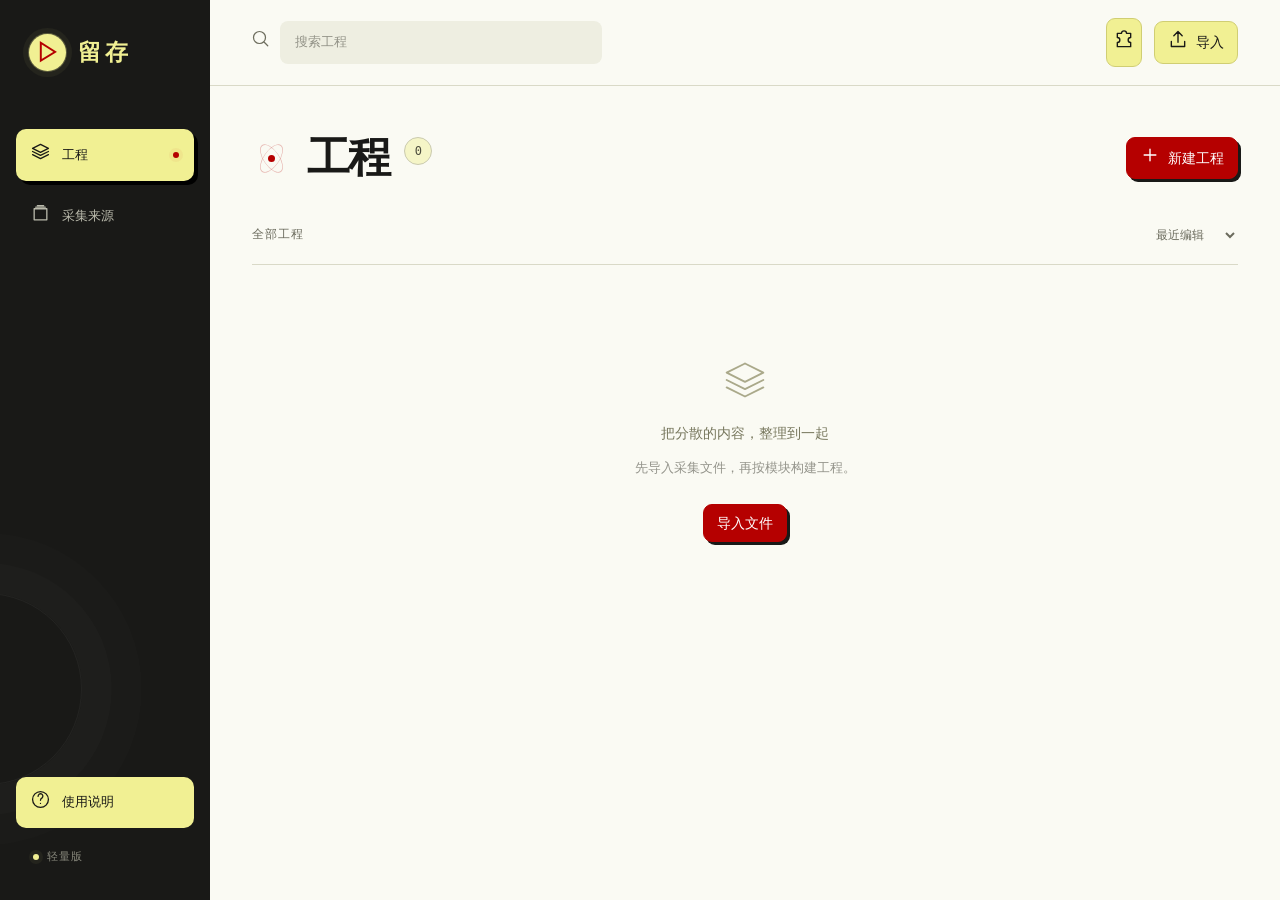
<file: index.html>
<!doctype html><html lang="zh-CN"><head><meta charset="utf-8"><meta name="viewport" content="width=device-width,initial-scale=1"><meta http-equiv="Content-Security-Policy" content="default-src 'none'; script-src 'self'; style-src 'self'; img-src 'self' data: blob: https://*.hdslb.com https://*.biliimg.com; connect-src 'self' https://*.hdslb.com https://*.biliimg.com; base-uri 'none'; form-action 'none'; object-src 'none'"><title>留存 · 轻量工程</title><link rel="stylesheet" href="app.css"></head><body>
<aside class="sidebar"><a class="brand" href="#projects"><span class="brand-mark">▷</span>留存</a><nav aria-label="工作区导航"><a href="#projects" data-view="projects"><span data-icon="layers"></span>工程</a><a href="#sources" data-view="sources"><span data-icon="library"></span>采集来源</a></nav><div class="sidebar-bottom"><button id="help" title="使用说明"><span data-icon="help"></span>使用说明</button><span class="local-status"><i></i>轻量版</span></div></aside>
<div class="workspace"><header class="topbar"><label class="search-box"><span data-icon="search"></span><input id="library-search" type="search" placeholder="搜索工程" aria-label="搜索当前工作区"></label><div class="topbar-actions"><button id="download-extension" class="icon-button" title="下载轻量采集扩展" aria-label="下载轻量采集扩展"><span data-icon="extension"></span></button><button id="open-import"><span data-icon="upload"></span>导入</button></div></header><main><div class="page-heading"><div class="heading-title"><span class="heading-orbit" aria-hidden="true"><i></i><i></i><i></i></span><h1 id="page-title">工程</h1><span id="page-count">0</span></div><button id="new-project" class="primary"><span data-icon="plus"></span>新建工程</button></div><div class="view-toolbar"><span id="view-label">全部工程</span><label class="sort-label"><select id="library-sort" aria-label="排序"><option value="recent">最近编辑</option><option value="name">按名称</option></select></label></div><section id="projects" aria-label="工程"><div id="project-list" class="video-grid"></div></section><section id="sources" aria-label="采集来源" hidden><div id="source-list" class="video-grid"></div></section><nav id="pagination" class="pagination" aria-label="分页" hidden></nav></main></div><div id="notice" role="status" aria-live="polite"></div>
<dialog id="import-dialog" class="compact-dialog"><div class="dialog-heading"><h2>导入文件</h2><button data-close="import-dialog" class="icon-button" aria-label="关闭导入">×</button></div><label class="file-field" id="file-drop">拖入文件，或点击选择<input id="import-files" type="file" multiple accept=".json,.xml,.zip" aria-label="选择采集或工程文件"></label><p class="hint">轻量采集、工程 JSON、弹幕 XML，也可读取原有采集 ZIP 中的文字与链接。文件在当前浏览器中处理。</p><p id="import-status" role="status"></p><button id="import-go" class="primary">导入</button></dialog>
<dialog id="project-dialog" class="composer"><form id="project-form"><div class="composer-header"><h2>编辑工程</h2><div class="composer-header-actions"><button type="button" id="open-page-settings" aria-expanded="false">页面信息</button><button type="button" id="close-project" aria-label="关闭工程设置">×</button></div></div><label class="project-name-label">工程名称<input id="project-name" maxlength="200" placeholder="选择展示信息后自动命名"></label><div class="composer-grid"><section class="resource-pane"><h3>添加资源</h3><input id="composer-search" type="search" placeholder="搜索来源" aria-label="搜索可添加资源"><div id="composer-library"></div></section><section class="assembly-pane"><h3>工程内容</h3><div id="assembly"></div><div id="composition-summary" class="composition-summary"></div></section></div><div class="composer-footer"><p id="project-error" role="status"></p><div class="actions"><button type="submit" class="primary">完成编辑</button></div></div></form><div id="module-settings" class="composer-popover" role="dialog" aria-label="弹幕设置" hidden><div class="popover-heading"><h3>弹幕设置</h3><button id="close-module-settings" aria-label="关闭弹幕设置">×</button></div><label>偏移（秒）<input id="offset-seconds" type="number" step="0.001" min="-86400" max="86400" aria-label="弹幕偏移（秒）"></label><p class="hint">正数推迟，负数提前；早于零秒的弹幕不参与导出。</p></div><div id="page-settings" class="composer-popover" role="dialog" aria-label="页面信息" hidden><div class="popover-heading"><h3>页面信息</h3><button id="close-page-settings" aria-label="关闭页面信息">×</button></div><label>标题<input id="override-title"></label><label>展示作者<input id="override-author"></label><label>简介<textarea id="override-description" rows="4"></textarea></label></div></dialog>
<dialog id="export-dialog" class="compact-dialog"><div class="dialog-heading"><h2 id="export-title">导出工程</h2><button id="close-export" class="icon-button" aria-label="关闭导出">×</button></div><p id="export-summary" class="hint"></p><div class="export-list"><button id="export-project" class="primary">下载工程文件</button><button id="export-xml">弹幕 XML</button><button id="export-ass">弹幕 ASS</button></div><section class="static-export"><h3>生成静态页面</h3><label class="image-option"><input id="include-images" type="checkbox">下载全部图片，生成离线副本</label><p class="hint">不勾选时只保留图片链接；勾选后由你的浏览器直接从 B站下载，不经过本网站服务器。</p><div class="actions"><button id="export-static" class="primary">生成页面 ZIP</button><button id="cancel-export" hidden>取消</button></div><progress id="export-progress" hidden></progress><p id="export-status" role="status" aria-live="polite"></p><details id="export-failures" hidden><summary>未保存的图片</summary><div></div></details></section></dialog>
<dialog id="help-dialog" class="compact-dialog"><div class="dialog-heading"><h2>留存 · 轻量版</h2><button data-close="help-dialog" class="icon-button" aria-label="关闭说明">×</button></div><ol class="help-steps"><li>下载轻量采集扩展，在已登录的 B站页面采集。</li><li>导入采集文件，按展示信息、评论和分P弹幕组合工程。</li><li>下载工程文件正式保存。页面刷新后不会保留本次工作区。</li><li>可生成静态页面 ZIP，按需在用户端下载图片。</li></ol><p class="hint">不上传工程、不提供云端保存、视频由用户在导出页选择本地文件播放，也不做增量更新。已有评论、回复与弹幕作为一次采集结果使用。</p><button id="help-extension">下载采集扩展 ZIP</button></dialog><script src="app.js"></script></body></html>
</file>
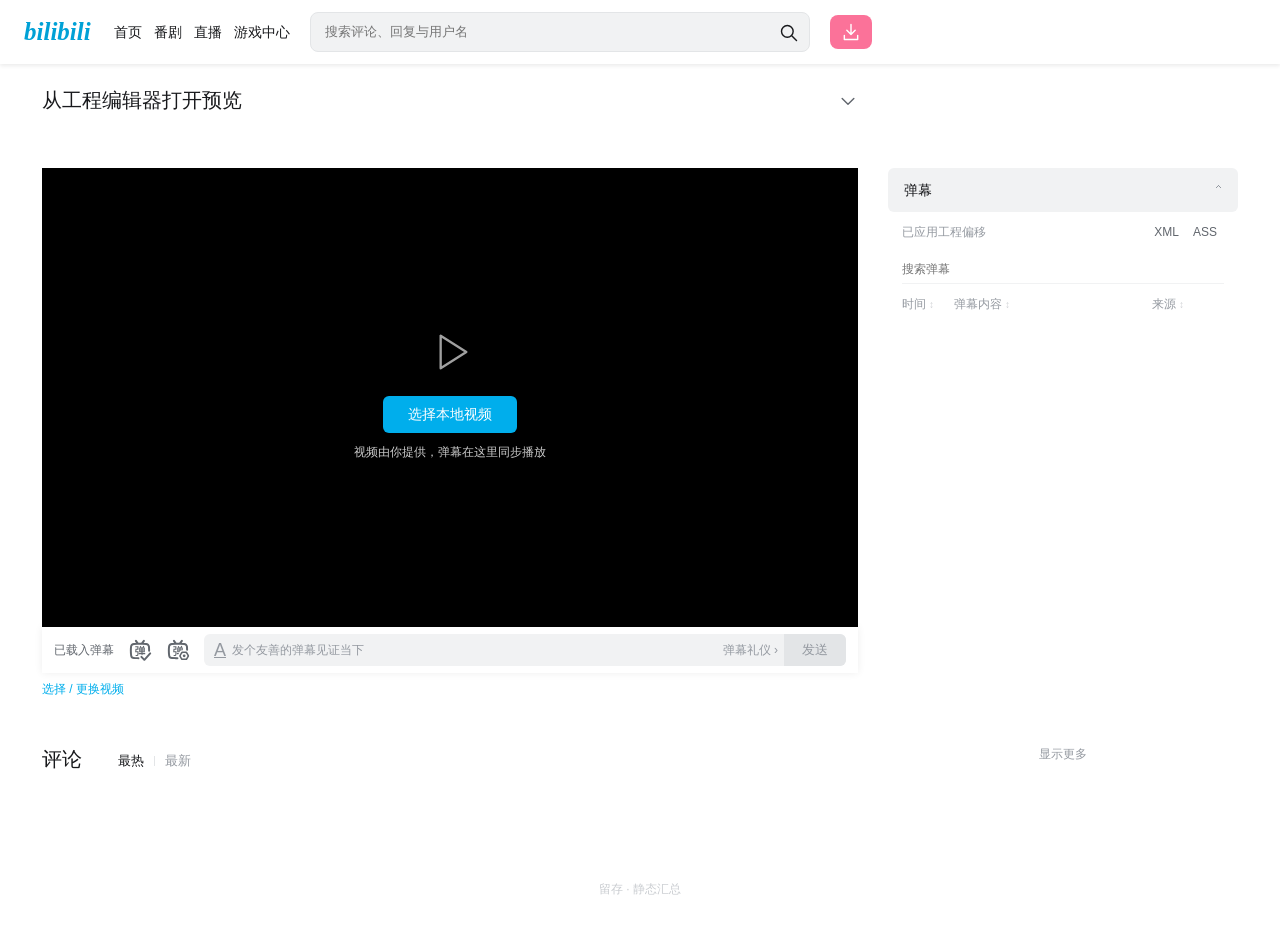
<file: viewer/index.html>
<!doctype html><html lang="zh-CN"><head><meta charset="utf-8"><meta name="viewport" content="width=device-width,initial-scale=1"><meta http-equiv="Content-Security-Policy" content="default-src 'none'; script-src 'self' file:; style-src 'self' file: 'unsafe-inline'; img-src 'self' file: data: https://*.hdslb.com https://*.biliimg.com; media-src blob:; connect-src 'none'; object-src 'none'; base-uri 'none'; form-action 'none'"><title>留存 · 静态页面</title><link rel="stylesheet" href="viewer.css"></head><body>
<header class="site-header"><a class="brand lite-wordmark" href="index.html" aria-label="静态页面首页">bilibili</a><nav class="main-nav"><span>首页</span><span>番剧</span><span>直播</span><span>游戏中心</span></nav><div class="site-search"><input id="header-search" placeholder="搜索评论、回复与用户名" aria-label="搜索评论和回复"><button id="header-search-go" aria-label="搜索" data-icon="search"></button></div><button id="archive-info" class="offline-chip" title="工程与导出信息" aria-label="工程与导出信息" data-icon="download"></button></header>
<div class="layout lite-page"><main><div class="title-row"><h1 id="title">从工程编辑器打开预览</h1><button id="title-expand" aria-label="展开标题" data-icon="down"></button></div><div id="stats" class="stats"></div><section class="player" id="player" tabindex="0" aria-label="视频播放器"><video id="video" playsinline preload="metadata"></video><div id="danmaku" aria-hidden="true"></div><div id="video-empty"><div class="empty-play" data-icon="play"></div><label class="primary" for="file">选择本地视频</label><p>视频由你提供，弹幕在这里同步播放</p></div>
<div class="video-controls" aria-label="播放控制"><input id="video-seek" class="video-seek" type="range" min="0" max="1" value="0" step="0.01" aria-label="播放进度"><div class="control-row"><button id="play-toggle" aria-label="播放" title="播放 / 暂停（空格）" data-icon="play"></button><button hidden disabled id="next-part" aria-label="下一个分P" title="下一个分P" data-icon="next"></button><span id="video-time">00:00 / 00:00</span><div class="control-spacer"></div><div class="rate-control"><button id="playback-rate-toggle" aria-expanded="false" aria-controls="playback-rate"><span id="playback-rate-label">倍速</span></button><div id="playback-rate" class="player-popover" hidden><button data-rate="2">2.0×</button><button data-rate="1.5">1.5×</button><button data-rate="1.25">1.25×</button><button data-rate="1">正常</button><button data-rate="0.75">0.75×</button><button data-rate="0.5">0.5×</button></div></div><div class="volume-control"><button id="volume-toggle" aria-label="静音" data-icon="volume"></button><div class="volume-popover"><input id="video-volume" aria-label="音量" type="range" min="0" max="1" step="0.05" value="1"></div></div><button id="pip-toggle" title="画中画" aria-label="画中画" data-icon="pip"></button><button id="wide-toggle" title="宽屏" aria-label="宽屏" aria-pressed="false" data-icon="wide"></button><button id="web-fullscreen-toggle" aria-label="网页全屏" title="网页全屏" aria-pressed="false" data-icon="wide"></button><button id="fullscreen" title="全屏（F）" aria-label="全屏" data-icon="fullscreen"></button></div></div></section>
<div class="player-toolbar bili-dm-toolbar"><span id="dm-watch" class="watch-label">已载入弹幕</span><label class="dm-switch bili-dm-switch" title="显示 / 隐藏弹幕"><input id="dm-enabled" type="checkbox" checked aria-label="显示弹幕"><span data-dm-icon="switch"></span></label>
<div class="dm-settings" id="dm-settings"><button id="dm-settings-toggle" class="bili-dm-settings-button" aria-label="弹幕显示设置" aria-expanded="false" aria-controls="dm-settings-popover" title="弹幕设置"><span data-dm-icon="settings"></span></button>
<div id="dm-settings-popover" class="dm-display-popover" role="dialog" aria-label="弹幕显示设置" hidden><div class="dm-display-main"><div class="dm-filter-title">按类型过滤</div><div class="dm-type-filters"><button data-filter="scrolling" aria-label="屏蔽滚动弹幕" aria-pressed="false"><span data-dm-icon="scroll"></span><span>滚动</span></button><button data-filter="fixed" aria-label="屏蔽固定弹幕" aria-pressed="false"><span data-dm-icon="fixed"></span><span>固定</span></button><button data-filter="colored" aria-label="屏蔽彩色弹幕" aria-pressed="false"><span data-dm-icon="color"></span><span>彩色</span></button><button disabled title="高级弹幕仅保存，不参与本地回放"><span data-dm-icon="advanced"></span><span>高级 ⓘ</span></button></div>
<div class="dm-display-checks"><label><input type="checkbox" data-display="rescale" checked>弹幕随屏幕缩放</label><label><input type="checkbox" data-display="protect">防挡字幕</label><label class="dm-unavailable" title="离线页面不含 B站智能人物遮罩"><input type="checkbox" disabled>智能防挡弹幕</label></div>
<div class="dm-word-actions"><button id="dm-words-toggle" aria-expanded="false">弹幕观看屏蔽词</button><button disabled title="本地页面不连接 B站账号">同步屏蔽列表</button></div><div id="dm-words" hidden><textarea id="dm-words-input" data-display="words" aria-label="弹幕观看屏蔽词，每行一个" placeholder="每行一个屏蔽词" maxlength="5000" rows="3"></textarea></div>
<label class="dm-display-range"><span>显示区域</span><input id="dm-area" data-display="area" aria-label="弹幕显示区域" type="range" min="25" max="100" step="25" value="50"><output id="dm-area-value" for="dm-area">50%</output></label>
<div class="dm-density-row"><span>弹幕密度</span><div role="group" aria-label="弹幕密度"><button data-density="normal" aria-pressed="true">正常</button><button data-density="more" aria-pressed="false">较多</button><button data-density="overlap" aria-pressed="false">重叠</button></div></div>
<label class="dm-display-range"><span>不透明度</span><input id="dm-opacity" data-display="opacity" aria-label="弹幕不透明度" type="range" min="0.1" max="1" step="0.05" value="0.8"><output id="dm-opacity-value" for="dm-opacity">80%</output></label>
<label class="dm-display-range"><span>弹幕字号</span><input id="dm-font-scale" data-display="fontScale" aria-label="弹幕字号" type="range" min="0.5" max="2" step="0.05" value="1"><output id="dm-fontScale-value" for="dm-font-scale">100%</output></label>
<label class="dm-display-range"><span>弹幕速度</span><input id="dm-speed" data-display="speed" aria-label="弹幕速度" type="range" min="0.5" max="1.5" step="0.25" value="1"><output id="dm-speed-value" for="dm-speed">适中</output></label>
<button id="dm-advanced-toggle" class="dm-advanced-toggle" aria-expanded="false" aria-controls="dm-advanced"><span>高级设置</span><span>›</span></button></div>
<div id="dm-advanced" class="dm-display-advanced" hidden><h3>更多弹幕设置</h3><label class="dm-sync-label" title="本地回放始终与视频倍速同步"><input type="checkbox" checked disabled>弹幕速度同步播放倍数</label><div class="dm-font-heading">弹幕字体</div><div class="dm-font-row"><select data-display="font" aria-label="弹幕字体"><option>黑体</option><option>宋体</option><option>新宋体</option><option>仿宋</option><option>微软雅黑</option><option>微软雅黑 Light</option><option>Noto Sans DemiLight</option><option>Noto Sans Regular</option></select><label><input type="checkbox" data-display="bold">粗体</label></div><div class="dm-font-heading">描边类型</div><div class="dm-shadow-row" role="group" aria-label="描边类型"><button data-shadow="heavy" aria-pressed="true">重墨</button><button data-shadow="outline" aria-pressed="false">描边</button><button data-shadow="projection" aria-pressed="false">45°投影</button></div><button id="dm-reset">恢复默认设置</button></div></div></div>
<div class="danmaku-input local-send-placeholder" title="离线页面不发送弹幕"><span class="dm-input-symbol">A</span><span>发个友善的弹幕见证当下</span><span class="dm-etiquette">弹幕礼仪 ›</span><button disabled>发送</button></div></div>
<div class="local-video-tools"><button id="video-material" class="local-file-button">选择 / 更换视频</button><span id="file-name"></span><button id="clear-local-video" hidden>移除视频</button></div><input id="file" type="file" accept="video/*,.mkv" aria-label="选择本地视频"><p id="player-message" role="status" aria-live="polite"></p>
<div class="description-block"><div id="description"></div><button id="description-toggle" hidden aria-expanded="false">展开更多</button></div><div id="tags"></div><section id="comments"><div class="comment-heading"><h2>评论 <span id="comment-count"></span></h2><div class="sort-tabs"><button id="sort-hot" class="selected">最热</button><i></i><button id="sort-new">最新</button></div></div><div class="search-row" id="comment-search-row" hidden><input id="search" type="search" placeholder="搜索评论、回复与用户名…" aria-label="筛选评论和回复"><span id="search-count"></span></div><select id="comment-source" aria-label="评论来源" hidden><option value="">全部来源</option></select><div id="comment-list"></div><div id="pagination"></div></section></main>
<aside><section id="owner"></section><div class="project-cover"><img id="cover" alt="工程封面" loading="lazy"></div><details class="side-panel dm-panel" open><summary>弹幕 <span id="dm-count"></span></summary><div class="dm-file-toolbar"><span>已应用工程偏移</span><span><button id="dm-export-xml">XML</button><button id="dm-export-ass">ASS</button></span></div><input id="dm-search" type="search" placeholder="搜索弹幕" aria-label="搜索弹幕"><div class="dm-head" aria-label="弹幕排序"><button type="button" data-dm-sort="time">时间</button><button type="button" data-dm-sort="content">弹幕内容</button><button type="button" data-dm-sort="source">来源</button></div><div id="dm-list"></div><button id="dm-more">显示更多</button></details></aside></div>
<dialog id="info-dialog"><div class="dialog-heading"><h2>工程信息</h2><button id="close-info" aria-label="关闭工程信息">×</button></div><p id="archive-note"></p><div id="warnings"></div><p>选择本地视频即可在本页面播放已合并并应用偏移的弹幕。视频只在本机读取，不上传，也不会加入工程或 ZIP。弹幕 XML / ASS 仍可供外部播放器使用。</p><div class="info-links"><a href="project.liucun.json" download>工程文件</a><a href="export-report.json" download>导出报告</a></div></dialog><dialog id="lightbox"><button id="close-lightbox" aria-label="关闭大图">×</button><img id="lightbox-img" alt="评论大图"></dialog><footer>留存 · 静态汇总</footer><script src="project-data.js"></script><script src="viewer.js"></script></body></html>
</file>
<file: app.css>
:root{font:14px/1.6 -apple-system,BlinkMacSystemFont,"PingFang SC","Microsoft YaHei",sans-serif;color:#242730;background:#fff;--accent:#5264d9;--line:#e9eaee;--muted:#858994;--soft:#f6f7f9}*{box-sizing:border-box}[hidden]{display:none!important}body{margin:0}button,input,select,textarea{font:inherit}button,a,input,summary,select,textarea{-webkit-tap-highlight-color:transparent}button,a,summary{touch-action:manipulation}a{color:inherit;text-decoration:none}button,summary{cursor:pointer}button{display:inline-flex;align-items:center;justify-content:center;gap:8px;min-height:36px;padding:7px 13px;border:1px solid var(--line);border-radius:8px;background:#fff;color:#424652}button:hover{background:var(--soft)}button:disabled{opacity:.4;cursor:default}button.primary{background:var(--accent);color:white;border-color:var(--accent)}button.primary:hover{background:#4354c4}button.icon-button{width:36px;padding:6px;border-color:transparent;font-size:22px;background:transparent}svg{width:20px;height:20px;fill:none;stroke:currentColor;stroke-width:1.65;stroke-linecap:round;stroke-linejoin:round;flex-shrink:0}button:focus-visible,a:focus-visible,summary:focus-visible{outline:2px solid var(--accent);outline-offset:3px}input,textarea,select{color:inherit;background:#fff;border:1px solid #dedfe5;border-radius:8px;padding:9px 11px;max-width:100%}input:focus,textarea:focus,select:focus{outline:2px solid #5264d933;border-color:#8d99e9}input[type=checkbox]{accent-color:var(--accent)}label{display:block;margin:14px 0}label>input:not([type=checkbox]),label>select,label>textarea{display:block;width:100%;margin-top:6px}h1,h2,h3,p{margin-top:0}h1{font-size:27px;letter-spacing:-.7px;line-height:1.3;font-weight:650;margin:0}h2{font-size:20px;font-weight:600;margin-bottom:16px}h3{font-size:14px;font-weight:600}.hint,.muted{font-size:12px;color:var(--muted)}.error{color:#bb4b4b}.sidebar{position:fixed;inset:0 auto 0 0;width:204px;background:#f7f8fa;border-right:1px solid var(--line);padding:32px 16px;display:flex;flex-direction:column;z-index:10}.brand{display:flex;align-items:center;gap:11px;padding:0 13px;margin-bottom:48px;font-weight:700;font-size:23px;letter-spacing:2px}.brand-mark{display:grid;place-items:center;border-radius:10px;width:32px;height:32px;background:#252a38;color:white;font-size:24px;line-height:1;letter-spacing:0}.sidebar nav{display:grid;gap:7px}.sidebar nav a,.sidebar-bottom>button{display:flex;align-items:center;gap:12px;padding:12px 15px;border:0;border-radius:8px;color:#6e7380;text-align:left;font-weight:500}.sidebar nav a:hover,.sidebar-bottom>button:hover{background:#eeeff3}.sidebar nav a[aria-current]{color:#4a5ccc;background:#e9ecfa}.sidebar svg{width:19px;height:19px}.sidebar-bottom{margin-top:auto;display:grid;gap:20px}.sidebar-bottom>button{background:transparent;justify-content:flex-start}.local-status{font-size:11px;color:#959aa6;padding-left:17px;display:flex;align-items:center;gap:8px}.local-status i{width:5px;height:5px;border-radius:50%;background:#67a48d}.workspace{margin-left:204px}.topbar{height:90px;display:flex;align-items:center;justify-content:space-between;gap:24px;padding:0 42px;border-bottom:1px solid var(--line)}.search-box{margin:0;display:flex;align-items:center;gap:10px;width:360px;color:#9297a1}.search-box input{background:var(--soft);border:0;margin:0!important;padding:10px 12px;width:100%;font-size:13px}.search-box svg{width:18px}.topbar-actions{display:flex;gap:12px;align-items:center}.topbar-actions>button:not(.icon-button){border:0;background:transparent}main{padding:34px 42px 60px;max-width:1600px;margin:auto}.page-heading{display:flex;align-items:center;justify-content:space-between;gap:16px;margin-bottom:29px}.heading-title{display:flex;align-items:center;gap:13px}#page-count{font-size:13px;color:#9196a0}.view-toolbar{display:flex;align-items:center;justify-content:space-between;gap:16px;margin-bottom:23px;min-height:33px}#view-label{font-size:13px;color:#676d78}.sort-label{margin:0;margin-left:auto}.sort-label select{width:auto;margin:0;padding:5px 18px 5px 4px;border:0;font-size:12px;color:#858994;background:transparent}.video-grid{display:grid;grid-template-columns:repeat(auto-fill,minmax(245px,1fr));gap:32px 24px}.video-card{min-width:0;position:relative}.video-cover{aspect-ratio:16/9;position:relative;display:grid;place-items:center;border-radius:11px;overflow:hidden;background:linear-gradient(130deg,#e6e9ef,#f0f2f6);isolation:isolate}.video-cover>svg{width:44px;height:44px;color:#a6afc1;stroke-width:1}.video-cover>img{position:absolute;inset:0;width:100%;height:100%;object-fit:cover;transition:transform .25s}.video-cover:hover>img{transform:scale(1.025)}.play-overlay{position:absolute;inset:0;display:grid;place-items:center;background:#171e3133;color:white;opacity:0;transition:opacity .2s}.play-overlay svg{width:43px;height:43px;fill:currentColor;stroke:none;filter:drop-shadow(0 2px 5px #0003)}.video-cover:hover .play-overlay,.video-cover:focus-visible .play-overlay{opacity:1}.video-info{position:relative;padding:13px 30px 0 1px;min-width:0}.video-info h3{font-size:14px;line-height:1.55;font-weight:550;margin:0 0 5px;display:-webkit-box;-webkit-line-clamp:2;-webkit-box-orient:vertical;overflow:hidden}.video-info h3 a:hover{color:var(--accent)}.video-meta{font-size:12px;color:#8a8f9b;margin:0}.archive-status{position:absolute;bottom:8px;left:9px;font-size:10px;background:#1f2433bf;color:white;padding:2px 7px;border-radius:4px}.card-menu{position:absolute;right:0;top:9px;z-index:3}.card-menu[open]{z-index:8}.card-menu>summary{display:grid;place-items:center;width:29px;height:29px;list-style:none;color:#969aa5;border-radius:6px}.card-menu>summary::-webkit-details-marker{display:none}.card-menu>summary:hover,.card-menu[open]>summary{background:#f0f1f5;color:#454b58}.menu-body{position:absolute;right:0;top:34px;min-width:160px;padding:5px;border:1px solid var(--line);border-radius:10px;background:white;box-shadow:0 9px 26px #20273915;display:grid;gap:1px}.menu-body>button,.menu-body>a{display:block;text-align:left;width:100%;padding:8px 12px;border:0;border-radius:5px;font-size:12px;white-space:nowrap;color:#454b58;background:white}.menu-body>button:hover,.menu-body>a:hover{background:var(--soft)}.resource-grid{display:grid;grid-template-columns:repeat(auto-fill,minmax(245px,1fr));gap:16px}.filter-tabs,.dialog-tabs{display:flex;gap:7px;flex-wrap:wrap}.filter-tabs button{border:0;background:none;padding:5px 12px;min-height:31px;font-size:12px;color:#818793}.filter-tabs button[aria-pressed=true]{background:#eef0fa;color:#5264d9}.pagination{display:flex;justify-content:center;gap:20px;align-items:center;margin-top:40px;font-size:12px;color:var(--muted)}.empty-state{grid-column:1/-1;min-height:320px;display:flex;align-items:center;justify-content:center;flex-direction:column;color:#b4b9c4}.empty-state>svg{width:44px;height:44px;stroke-width:1;margin-bottom:20px}.empty-state h3{color:#858b98;font-weight:400;font-size:14px}.empty-state button{margin-top:10px}#notice{position:fixed;left:calc(50% + 100px);bottom:26px;transform:translateX(-50%);z-index:1000;background:#272c39;color:#fff;border-radius:9px;padding:12px 20px;font-size:13px;box-shadow:0 5px 24px #15192320;max-width:80vw}#notice:empty{display:none}#notice.error{background:#a54747}
dialog{width:680px;max-width:calc(100vw - 32px);max-height:90vh;overflow:auto;border:1px solid var(--line);border-radius:15px;padding:26px;box-shadow:0 25px 80px #1b223b25;color:inherit}dialog::backdrop{background:#19223a55;backdrop-filter:blur(3px)}dialog.compact-dialog{width:520px}.dialog-heading,.section-title{display:flex;align-items:center;justify-content:space-between;gap:15px;margin-bottom:20px}.dialog-heading h2,.section-title h2{margin:0}.dialog-tabs{border-bottom:1px solid var(--line);gap:24px;margin-bottom:22px}.dialog-tabs button{border:0;border-radius:0;padding:9px 0;background:none;font-size:13px;color:var(--muted)}.dialog-tabs button[aria-selected=true]{border-bottom:2px solid var(--accent);color:var(--accent)}.file-field{font-size:12px;margin:22px 0}.file-field input{padding:18px;background:var(--soft);border-style:dashed}.settings-section{padding:20px 0;border-bottom:1px solid var(--line)}.settings-section:last-child{border:0;padding-bottom:0}.settings-section summary,.settings-section h3{font-size:14px;font-weight:500}.settings-section .hint{margin:14px 0 0}.settings-section button{margin-top:16px}.storage-stats{color:#6c7280;font-size:13px}#library-path{overflow-wrap:anywhere}.export-list{display:grid;gap:8px}.export-list>a,.export-list>button{padding:12px 14px;text-align:left;justify-content:flex-start;border:1px solid var(--line);border-radius:7px}.export-list>a:hover{background:var(--soft)}.module-grid{display:grid;grid-template-columns:repeat(auto-fit,minmax(220px,1fr));gap:10px;margin-top:12px}.module-card{position:relative;min-width:0;border:1px solid var(--line);border-radius:10px;padding:16px;background:#fff}.module-name{font-size:13px;font-weight:500;margin:9px 22px 9px 0;display:-webkit-box;-webkit-line-clamp:2;-webkit-box-orient:vertical;overflow:hidden}.kind-badge{font-size:10px;color:#8b909d}.module-card small{font-size:11px;color:#9398a2}.module-card>button{font-size:11px;padding:2px 8px;min-height:26px;display:block;margin-top:10px}.module-card>.card-menu{right:8px;top:10px}.module-exports{display:flex;gap:12px;flex-wrap:wrap;font-size:12px}.module-exports>a{color:var(--accent);padding:5px 0}.module-group{padding:12px 0;border-bottom:1px solid var(--line)}.module-group>summary{font-size:12px;font-weight:500;overflow-wrap:anywhere;line-height:1.6}.module-group>button{margin-top:8px;font-size:11px;padding:3px 8px;min-height:26px}.empty{font-size:12px;color:var(--muted);padding:22px 0}.actions{display:flex;align-items:center;gap:10px;flex-wrap:wrap;margin-top:14px}.actions>a{font-size:13px;color:var(--accent);padding:7px 12px}.run-card{padding:16px 0;border-bottom:1px solid var(--line)}.run-card p{font-size:12px;color:#7a808b}.run-card summary{font-size:12px}pre{font:11px/1.6 ui-monospace,monospace;white-space:pre-wrap;overflow-wrap:anywhere}
/* Editing is a separate workspace, opened only from a project. */
.composer{width:1240px;padding:0;max-width:calc(100vw - 28px);max-height:94vh;overflow:hidden}.composer>form{display:flex;flex-direction:column;height:min(850px,94vh)}.composer-header{display:flex;align-items:center;justify-content:space-between;padding:18px 24px;border-bottom:1px solid var(--line);flex-shrink:0}.composer-header h2{font-size:17px;margin:0}.composer-header>button{border:0;background:none;font-size:22px;min-height:28px;padding:0 6px}.project-name-label{padding:0 24px;margin:16px 0;font-size:11px;color:var(--muted);flex-shrink:0}.project-name-label input{font-size:14px;color:#242730}.composer-grid{display:grid;grid-template-columns:minmax(220px,1fr) minmax(280px,1.4fr) minmax(220px,1fr);border-top:1px solid var(--line);flex:1;min-height:0;overflow:hidden}.composer-grid>section,.composer-grid>aside{padding:18px;min-width:0;min-height:0;overflow:auto}.composer-grid h3{font-size:12px;color:#777d89;margin:0 0 16px;font-weight:500}.resource-pane{background:#f8f9fb;border-right:1px solid var(--line)}.resource-pane input[type=search]{width:100%;font-size:12px;background:white}.resource-pane .module-grid{grid-template-columns:1fr}.resource-pane .module-card{cursor:grab;padding:11px}.resource-pane .module-name{margin:5px 0;font-size:12px}.resource-pane .module-card small:empty{display:none}.inspector-pane{background:#fafbfc;border-left:1px solid var(--line)}.inspector-pane label{font-size:12px}.inspector-pane strong{font-size:13px;display:block;overflow-wrap:anywhere}#module-inspector{margin-bottom:24px}.display-settings,.inspector-export{border-top:1px solid var(--line);padding-top:14px;margin-top:20px}.display-settings>summary,.inspector-export>summary{font-size:12px;color:#747b88}.inspector-export .module-exports{margin-top:8px}.drop-zone{border:1px solid var(--line);border-radius:10px;margin:0 0 16px;padding:12px;min-height:85px}.drop-zone h4{font-size:11px;color:#8c929e;font-weight:400;margin:0 0 10px}.drop-empty{color:#a2a8b4;font-size:12px;text-align:center;margin:16px 0}.drop-hover{outline:2px solid #8d9be4;background:#f4f6ff}.track{background:#f8f9fc;border:1px solid transparent;border-radius:7px;padding:10px;margin:7px 0;display:grid;grid-template-columns:12px 1fr;gap:4px;cursor:grab}.track.selected{border-color:#a2ade9;background:#f3f5ff}.track-name{border:0;background:none;padding:0;min-height:0;display:block;text-align:left;font-size:12px;line-height:1.6;color:#474e5d;overflow-wrap:anywhere}.track-name:hover{background:transparent;color:var(--accent)}.track small{grid-column:2;font-size:10px;color:#9197a3}.drag-handle{color:#b0b6c2}.track-controls{grid-column:2;display:flex;gap:6px;margin-top:5px;opacity:0;transition:opacity .15s}.track:hover .track-controls,.track:focus-within .track-controls,.track.selected .track-controls{opacity:1}.track-controls button{font-size:10px;padding:2px 7px;min-height:23px;border-color:#e1e5ef;background:white}.dragging{opacity:.4}.composition-summary{font-size:11px;color:#9298a4;margin-top:20px}.composer-footer{display:flex;align-items:center;justify-content:space-between;padding:12px 24px;border-top:1px solid var(--line);gap:16px;background:white;flex-shrink:0;min-height:62px}.composer-footer .actions{margin:0}.composer-footer p{font-size:11px;color:#9499a3;margin:0;white-space:pre-wrap}#resource-error{color:#b74b4b}#collection-options label{font-size:12px;border-bottom:1px solid var(--line);padding-bottom:12px}.pagination button{font-size:12px}
/* Compact collection palette: one title, typed tokens shared with project tracks. */
.composer-grid{grid-template-columns:minmax(300px,1.15fr) minmax(300px,1.35fr) minmax(210px,.85fr)}
.kind-metadata{--token-bg:#dce8ff;--token-ink:#416fbd;--token-border:#86a9e6}
.kind-danmaku{--token-bg:#dceedd;--token-ink:#47784f;--token-border:#8fbb96}
.kind-comments{--token-bg:#f9dddd;--token-ink:#b36369;--token-border:#dda0a5}
.kind-video{--token-bg:#e9e2f8;--token-ink:#8065a8;--token-border:#b6a2d4}
.resource-legend{display:flex;justify-content:flex-end;gap:12px;margin:17px 0 12px;font-size:10px;color:#828894}
.resource-legend span{display:flex;gap:5px;align-items:center}
.resource-legend span::before{content:"";width:7px;height:7px;border-radius:50%;background:var(--token-bg);border:1px solid var(--token-border)}
.source-resource-row{display:flex;align-items:center;justify-content:space-between;gap:14px;padding:15px 12px;min-height:76px;border:1px solid var(--line);border-radius:10px;background:#fff;margin-bottom:9px}
.source-resource-title{min-width:0;flex:1;font-size:12px;font-weight:500;line-height:1.6;display:-webkit-box;-webkit-line-clamp:2;-webkit-box-orient:vertical;overflow:hidden;text-align:left;overflow-wrap:anywhere}
button.source-resource-title{padding:0;border:0;background:none;border-radius:3px;cursor:grab;min-height:0;color:#454c59}
button.source-resource-title:hover{color:var(--accent)}
.resource-tokens{display:flex;gap:9px;flex-shrink:0}
.resource-token,.track-token{width:32px;height:32px;min-height:32px;flex-shrink:0;display:inline-flex;align-items:center;justify-content:center;border-radius:50%;background:var(--token-bg);color:var(--token-ink);border:1px solid transparent;font-size:13px;font-weight:500;padding:0;position:relative}
.resource-token[draggable=true]{cursor:grab}
.resource-token:hover{background:var(--token-bg);border-color:var(--token-border);box-shadow:0 0 0 3px color-mix(in srgb,var(--token-bg) 50%,transparent)}
.resource-token.is-added{background:transparent;border:1px dashed var(--token-border)}
.resource-token.is-partial{border:1px dashed var(--token-ink)}
.resource-token:disabled{opacity:.22;cursor:default;background:transparent;border:1px solid var(--token-border)}
.resource-token:focus-visible,.source-resource-title:focus-visible,.track-name:focus-visible{outline:2px solid var(--accent);outline-offset:4px}
.resource-token svg,.track-token svg{width:16px;height:16px;fill:none;stroke:currentColor;stroke-width:1.6}
.token-count{position:absolute;right:-5px;bottom:-7px;padding:0 3px;border:1px solid var(--token-border);border-radius:5px;background:#fff;font-size:8px;line-height:13px;white-space:nowrap;font-weight:400}
.resource-section-title{font-size:11px;font-weight:400;color:var(--muted);margin:24px 0 12px}
.independent-resource-row{min-height:60px}
/* The assembly shows references as tokens; details and actions live in the inspector. */
.drop-zone{padding:8px 14px;margin-bottom:10px;min-height:84px}
.drop-zone h4{margin-bottom:8px;line-height:14px}
.slot-rule{margin-left:auto;font-size:10px;color:#969ca6}
.token-tray{display:flex;flex-wrap:wrap;align-items:center;gap:16px;min-height:44px;padding:0}
.track,.track.selected{display:inline-flex;position:relative;width:44px;height:44px;min-height:0;padding:0;margin:0;border:0;border-radius:50%;background:transparent;cursor:grab}
.track .track-token{position:relative;left:auto;top:auto;transform:none;width:44px;height:44px;min-height:44px;cursor:grab;font-size:15px}
.track.selected .track-token{outline:2px solid var(--token-border);outline-offset:4px}
.track-token:focus-visible{outline:2px solid var(--accent);outline-offset:4px}
.track .track-token:hover{background:var(--token-bg);box-shadow:0 0 0 4px color-mix(in srgb,var(--token-bg) 50%,transparent)}
.empty-token{display:inline-flex;align-items:center;justify-content:center;width:44px;height:44px;border:1px dashed var(--token-border);border-radius:50%;color:var(--token-ink);font-size:20px;opacity:.6}
.kind-metadata .empty-token,.track-token.kind-metadata{border:3px double var(--token-border)}
.resource-token.kind-metadata{border:1px solid var(--token-border);background:transparent}
.resource-token.kind-metadata.is-added{border:3px double var(--token-ink);background:var(--token-bg)}
.resource-token.kind-comments.is-added{border:1px dashed var(--token-border);background:transparent}

.source-resource-collection{margin-bottom:9px}
.source-resource-collection>.source-resource-row{margin-bottom:0}
.part-strip{position:fixed;z-index:20;width:max-content;box-shadow:0 8px 28px #263e3226;display:flex;gap:10px;align-items:center;overflow-x:auto;overscroll-behavior-x:contain;padding:12px 10px;margin:0;border:1px solid #dce8dd;border-radius:10px;background:#f2f7f2;scrollbar-width:thin;scrollbar-color:#c2d3c3 transparent}
.part-strip[hidden]{display:none}
.part-strip .part-choice{width:36px;height:36px;min-height:36px;font-size:11px}
.part-strip .part-choice.is-added{background:transparent}
.resource-token.part-stack[aria-expanded=true]{outline:2px solid var(--token-border);outline-offset:3px}
.resource-token.part-stack{box-shadow:3px -3px 0 -1px #f8f9fb,4px -4px 0 0 var(--token-border)}
.token-part{position:absolute;bottom:-5px;right:-6px;background:white;border:1px solid var(--token-border);border-radius:5px;padding:0 4px;font-size:9px;line-height:15px;font-weight:400;min-width:22px}
.inspector-controls{display:flex;gap:7px;flex-wrap:wrap;margin-top:20px}
.inspector-controls button{font-size:11px;padding:4px 8px;min-height:28px}
.drop-zone h4{color:var(--token-ink);display:flex;align-items:center;gap:7px}
.drop-zone h4::before{content:"";width:6px;height:6px;border-radius:50%;background:var(--token-border)}
#collection-name{font-size:13px;line-height:1.7;color:var(--muted)}

@media(min-width:1450px){.video-grid{grid-template-columns:repeat(auto-fill,minmax(280px,1fr))}}@media(max-width:1000px){.sidebar{width:174px;padding:28px 12px}.workspace{margin-left:174px}.topbar{padding:0 26px}main{padding:30px 26px}.video-grid{grid-template-columns:repeat(auto-fill,minmax(220px,1fr))}.composer-grid{grid-template-columns:1fr 1.3fr}.composer-grid>.inspector-pane{grid-column:1/-1;max-height:none;overflow:visible;border-top:1px solid var(--line)}.composer{overflow:auto}.composer>form{height:auto}.composer-grid{overflow:visible}.composer-grid>.resource-pane,.composer-grid>.assembly-pane{max-height:45vh}.composer-footer{position:sticky;bottom:0}}@media(max-width:650px){.sidebar{position:sticky;inset:0;height:auto;width:100%;padding:12px 18px;flex-direction:row;align-items:center;border-right:0;border-bottom:1px solid var(--line);background:#fafbfd}.brand{font-size:19px;margin:0 20px 0 0;padding:0;gap:7px}.brand-mark{width:26px;height:26px;font-size:20px}.sidebar nav{display:flex;gap:3px;flex:1;justify-content:center}.sidebar nav a{font-size:12px;padding:8px;gap:4px}.sidebar nav svg{display:none}.sidebar-bottom{margin:0}.sidebar-bottom>button{padding:8px;font-size:0}.sidebar-bottom>button svg{width:19px;height:19px}.local-status{display:none}.workspace{margin:0}.topbar{height:70px;padding:0 20px;gap:8px}.topbar-actions{gap:2px}.topbar-actions button{font-size:12px}.search-box{width:auto;flex:1;min-width:0}.search-box>svg{display:none}.search-box input{font-size:12px}main{padding:25px 20px}.page-heading{margin-bottom:24px}h1{font-size:23px}.video-grid{grid-template-columns:repeat(2,minmax(0,1fr));gap:25px 16px}.video-info h3{font-size:12px}.video-meta{font-size:10px}.view-toolbar{gap:8px}.filter-tabs{gap:2px}.filter-tabs button{font-size:11px;padding:4px 8px}.sort-label select{font-size:11px;max-width:90px}.resource-grid{grid-template-columns:1fr}.composer-grid{grid-template-columns:1fr}.composer-grid>.resource-pane{max-height:30vh}.composer-grid>.assembly-pane{max-height:none}.composer-grid>.inspector-pane{grid-column:auto}.track-controls{opacity:1}#notice{left:50%}.empty-state{min-height:250px}.page-heading>.primary{font-size:12px;padding:6px 10px}.module-grid{grid-template-columns:1fr}}@media(prefers-reduced-motion:reduce){*{transition:none!important}}@media(max-width:400px){.brand{margin-right:8px}.sidebar{padding:12px}.video-grid{grid-template-columns:1fr}}

.track-settings{position:absolute;right:-8px;top:-8px;z-index:1;width:22px;height:22px;min-height:22px;padding:0;border:1px solid var(--line);border-radius:50%;background:white;color:#727c8d;font-size:16px;line-height:1;opacity:0;pointer-events:none}
.track:hover .track-settings,.track:focus-within .track-settings{opacity:1;pointer-events:auto}
.track-settings:focus-visible{outline:2px solid var(--accent);outline-offset:2px}
@media(hover:none){.track-settings{opacity:1;pointer-events:auto}}

/* Give the catalogue the space; settings appear only when requested. */
.composer{width:1480px}
.composer-grid{grid-template-columns:minmax(0,1fr) 320px}
.composer-header-actions{display:flex;align-items:center;gap:14px}
.composer-header-actions>#close-project{border:0;background:none;font-size:22px;padding:0 6px;min-height:28px}
.composer-header-actions>#open-page-settings{font-size:12px;background:none;border:0;color:var(--muted)}
#composer-library{display:grid;grid-template-columns:repeat(auto-fill,minmax(280px,1fr));gap:10px 14px;align-content:start}
#composer-library>.resource-legend,#composer-library>.resource-section-title,#composer-library>.empty{grid-column:1/-1}
#composer-library .source-resource-collection,#composer-library>.independent-resource-row{margin:0;min-width:0}
#composer-library .source-resource-row{height:100%;min-height:82px}
.composer-popover{position:fixed;z-index:25;width:300px;overflow:auto;padding:18px;border:1px solid var(--line);border-radius:12px;background:white;box-shadow:0 12px 40px #1b223b26}
.composer-popover[hidden]{display:none}
.popover-heading{display:flex;align-items:center;justify-content:space-between;gap:14px;margin-bottom:16px}
.popover-heading h3{margin:0;font-size:13px;font-weight:500}
.popover-heading button{border:0;background:none;font-size:20px;padding:0 4px;min-height:24px;color:var(--muted)}
.composer-popover label{font-size:12px}
.composer-popover strong{font-size:12px;line-height:1.7;display:block;overflow-wrap:anywhere}
.composer-popover p{font-size:11px;color:var(--muted)}
.composer-popover #module-inspector{margin:0}
@media(min-width:761px) and (max-width:1000px){.composer>form{height:94vh}.composer-grid{grid-template-columns:minmax(0,1fr) 280px;overflow:hidden}.composer-grid>.resource-pane,.composer-grid>.assembly-pane{max-height:none}}
@media(max-width:760px){.composer-grid{grid-template-columns:1fr}.composer-grid>.resource-pane{max-height:42vh}.composer-grid>.assembly-pane{max-height:none}.composer-header{padding:16px}.composer-header-actions{gap:4px}#composer-library{grid-template-columns:repeat(auto-fill,minmax(250px,1fr))}}

.project-name-label input::placeholder,#page-settings input::placeholder,#page-settings textarea::placeholder{color:#a2a8b3;opacity:1}
.primary-slots{display:grid;gap:20px;margin-bottom:24px;padding:0 0 22px;border-bottom:1px solid var(--line)}
.single-slot{min-width:0;padding:2px 4px;display:grid;grid-template-columns:52px minmax(0,1fr);gap:10px 12px;align-items:center}
.single-slot h4{grid-column:1/-1;margin:0;color:var(--token-ink);font-size:12px;font-weight:500}
.single-slot .single-caption{margin:0;font-size:12px;line-height:1.8;color:#737c8a;overflow-wrap:anywhere;display:-webkit-box;-webkit-line-clamp:3;-webkit-box-orient:vertical;overflow:hidden}
.single-slot .token-tray{gap:0}
.single-slot .empty-token{border:0;background:var(--token-bg)}
.single-slot .track-token.kind-metadata{border:0}
.single-slot.drop-hover{outline-offset:5px;border-radius:8px}
#project-error:empty{min-height:15px}

/* Direct actions live on covers and remain accessible from keyboard and touch. */
.video-info{padding-right:1px}
.video-info h3{height:3.1em;min-height:3.1em;max-height:3.1em;line-height:1.55;text-overflow:ellipsis}
.cover-watch{position:absolute;inset:0;z-index:1}
.cover-actions{position:absolute;inset:0;z-index:2;display:flex;align-items:center;justify-content:center;gap:12px;background:#111b3066;opacity:0;pointer-events:none;transition:opacity .18s}
.video-cover:hover .cover-actions,.video-cover:focus-within .cover-actions{opacity:1;pointer-events:auto}
.cover-action{display:inline-flex;align-items:center;justify-content:center;width:44px;height:44px;min-height:0;padding:0;border:1px solid #ffffff55;border-radius:50%;background:#ffffffed;color:#354156;box-shadow:0 3px 12px #0002}
.cover-action svg{width:20px;height:20px;stroke-width:1.8}
.cover-action:hover{background:white;color:var(--accent);transform:translateY(-1px)}
.cover-action:focus-visible{outline:2px solid white;outline-offset:4px}
.cover-action[aria-label=播放] svg{fill:currentColor;stroke:none;width:17px;height:17px}
.source-card .cover-actions{gap:8px}
.source-card .cover-action{width:34px;height:34px}
.source-card .cover-action svg{width:17px;height:17px}
.archive-status{z-index:3;pointer-events:none}
@media(max-width:650px){.cover-actions{gap:8px}.cover-action{width:32px;height:32px}.cover-action svg{width:17px;height:17px}.source-card .cover-actions{gap:5px}.source-card .cover-action{width:26px;height:26px}.source-card .cover-action svg{width:14px;height:14px}}
@media(hover:none){.cover-actions{opacity:1;pointer-events:auto;background:linear-gradient(transparent,#111b3055)}}
@media(prefers-reduced-motion:reduce){.cover-actions{transition:none}.cover-action:hover{transform:none}}

/* Studio theme — citron, oxblood and ink. Resource shapes retain their meaning. */
:root{--accent:#b50000;--citron:#f1f093;--ink:#191917;--line:#deded3;--muted:#77776e;--soft:#f5f5e9;color:var(--ink);background:#fafaf3;font-size:14px}
body{background:radial-gradient(#29291a12 .65px,transparent .65px) 0 0/18px 18px}
button,input,select,textarea,a,summary{transition:background .2s,color .2s,border-color .2s,box-shadow .2s,transform .2s}
button{background:var(--citron);border-color:#d0ce73;border-radius:9px;color:var(--ink);font-weight:500}
button:hover{background:#e8e777;border-color:#a5a34e}
button:active:not(:disabled),.cover-action:active{transform:translateY(1px) scale(.96)}
button.primary{background:var(--accent);border-color:var(--accent);box-shadow:3px 3px 0 #191917}
button.primary:hover{background:#990000;box-shadow:5px 5px 0 #191917;transform:translate(-1px,-1px)}
button.primary:active:not(:disabled){box-shadow:1px 1px 0 #191917;transform:translate(1px,1px)}
input:focus,textarea:focus,select:focus{outline:3px solid #f1f093;border-color:#8d8d63}
input::placeholder,textarea::placeholder{color:#939388}
.sidebar{background:#191917;color:#fff;border-right:0;width:210px;padding:34px 16px;overflow:hidden}
.sidebar::after{content:"";position:absolute;width:190px;height:190px;border:1px solid #ffffff0c;border-radius:50%;left:-110px;bottom:115px;box-shadow:0 0 0 30px #ffffff03,0 0 0 60px #ffffff02;pointer-events:none}
.brand{color:var(--citron);letter-spacing:4px;gap:12px;margin-bottom:58px;font-weight:750}
.brand-mark{background:var(--citron);color:var(--accent);border-radius:50%;width:37px;height:37px;box-shadow:0 0 0 1px #f1f09344,0 0 0 6px #f1f0930c;transition:transform .45s cubic-bezier(.34,1.56,.64,1)}
.brand:hover .brand-mark{transform:rotate(-15deg);box-shadow:0 0 0 7px #f1f09318}
.sidebar nav{gap:10px}
.sidebar nav a,.sidebar-bottom>button{color:#b9b9ab;border-radius:10px;font-size:13px;position:relative;padding:13px 15px}
.sidebar nav a:hover,.sidebar-bottom>button:hover{background:#2d2d27;color:#f1f093;transform:translateX(3px)}
.sidebar nav a[aria-current]{background:var(--citron);color:#191917;box-shadow:4px 4px 0 #000}
.sidebar nav a[aria-current]::after{content:"";margin-left:auto;width:6px;height:6px;background:var(--accent);border-radius:50%;box-shadow:0 0 0 4px #b500000c}
.sidebar-bottom{position:relative;z-index:1}
.sidebar-bottom>button{background:var(--citron);color:var(--ink)}
.sidebar-bottom>button:hover{background:var(--accent);color:#fff}
.local-status{color:#88887c;letter-spacing:1px}
.local-status i{background:var(--citron);width:6px;height:6px;box-shadow:0 0 0 4px #f1f0930c}
.workspace{margin-left:210px}
.topbar{background:#fafaf3e8;backdrop-filter:blur(18px);height:86px;border-bottom:1px solid #d9d9c7;position:sticky;top:0;z-index:9;padding:0 42px}
.topbar::after{content:"";position:absolute;bottom:-1px;left:0;width:30%;height:2px;background:var(--accent);transform:scaleX(0);transform-origin:left;pointer-events:none}
body[data-loading=true] .topbar::after{animation:request-travel 1.3s ease-in-out infinite}
.search-box{width:350px;color:#6d6d5d}
.search-box input{background:#eeeee1;border:1px solid transparent;border-radius:8px;padding:10px 14px}
.search-box input:focus{background:#fff;border-color:#aaa98e}
.topbar-actions>button:not(.icon-button){border:1px solid #d0ce73;background:var(--citron)}
button.icon-button{background:var(--citron);color:var(--ink);border:1px solid #d0ce73}
button.icon-button:hover{background:#e8e777}
#refresh[data-loading=true] svg{animation:studio-turn 1s linear infinite}
main{padding-top:40px}
.page-heading{margin-bottom:32px;min-height:64px}
h1{font-size:43px;font-weight:800;letter-spacing:-1.8px;line-height:1.2}
.heading-title{position:relative;gap:15px}
#page-count{font:500 12px/1 ui-monospace,monospace;color:#4e4e3e;align-self:flex-start;margin-top:5px;padding:7px 9px;border:1px solid #cacaaf;border-radius:50%;min-width:28px;text-align:center;background:#f1f09377}
.heading-orbit{width:39px;height:39px;position:relative;display:inline-grid;place-items:center;margin-right:1px}
.heading-orbit i{position:absolute;inset:3px;border:1px solid #b5000044;border-radius:50%;transform:rotate(-35deg) scaleX(.48)}
.heading-orbit i:nth-child(2){transform:rotate(35deg) scaleX(.48)}
.heading-orbit i:nth-child(3){inset:16px;border:0;background:var(--accent);transform:none}
.heading-title:hover .heading-orbit{animation:studio-turn 7s linear infinite}
.view-toolbar{border-bottom:1px solid #d9d9c7;padding-bottom:16px;margin-bottom:25px}
#view-label{font-size:12px;letter-spacing:1px;color:#6b6b5d}
.sort-label select{color:#6b6b5d}
.video-grid{gap:28px 24px;grid-template-columns:repeat(auto-fill,minmax(245px,1fr))}
.video-card{background:#fff;border:1px solid #d4d4c4;border-radius:14px;padding:7px;box-shadow:0 3px 0 #24241908;transition:transform .3s cubic-bezier(.22,1,.36,1),box-shadow .3s,border-color .3s}
.video-card:hover,.video-card:focus-within{transform:translateY(-4px);border-color:#34342c;box-shadow:6px 7px 0 #191917}
.video-cover{border-radius:9px;background:linear-gradient(140deg,#eeeed0,#f6f6e8)}
.video-cover>svg{color:#b6b692}
.video-cover>img{transition:transform .65s cubic-bezier(.22,1,.36,1),filter .4s}
.video-cover:hover>img,.video-cover:focus-within>img{transform:scale(1.055);filter:saturate(.8)}
.video-info{padding:15px 9px 10px}
.video-info h3{font-size:14px;font-weight:650}
.video-meta{font-size:11px;color:#818175;margin-top:8px}
.archive-status{background:#191917e8;color:var(--citron);font-size:9px;border:1px solid #ffffff33;border-radius:4px}
.cover-actions{background:#16161288;gap:12px;backdrop-filter:blur(2px)}
.cover-action{background:var(--citron);color:var(--ink);border:1px solid #191917;box-shadow:2px 3px 0 #0009;opacity:0;transform:translateY(12px) scale(.8);transition:transform .28s cubic-bezier(.34,1.56,.64,1),opacity .2s,background .2s;transition-delay:0s}
.video-cover:hover .cover-action,.video-cover:focus-within .cover-action{opacity:1;transform:translateY(0) scale(1);transition-delay:calc(var(--action-order,0)*35ms)}
.cover-action:nth-child(2){--action-order:1}.cover-action:nth-child(3){--action-order:2}.cover-action:nth-child(4){--action-order:3}.cover-action:nth-child(5){--action-order:4}
.cover-action[aria-label=播放]{background:var(--accent);color:#fff;border-color:var(--accent)}
.cover-action:hover{background:var(--accent);color:#fff;box-shadow:3px 4px 0 #0009;transform:translateY(-3px)!important;transition-delay:0s!important}
.cover-action:focus-visible{outline-color:var(--citron)}
.filter-tabs button{background:var(--citron);color:var(--ink)}
.filter-tabs button[aria-pressed=true]{background:var(--accent);color:#fff}
.module-card{border:1px solid #d2d2c1;box-shadow:2px 3px 0 #19191708;transition:transform .25s,box-shadow .25s}
.module-card:hover{transform:translateY(-3px);box-shadow:4px 5px 0 #191917}
.kind-badge{color:var(--token-ink);background:var(--token-bg);padding:3px 7px;border-radius:4px}
.module-name{color:#29291f}
#notice{background:var(--ink);color:var(--citron);border:1px solid #f1f09344;border-radius:10px;box-shadow:4px 5px 0 #b50000;font-weight:500}
#notice.error{background:var(--accent);color:white;box-shadow:4px 5px 0 #191917}
dialog{background:#fffffa;border:1px solid #24241e;border-radius:17px;box-shadow:8px 10px 0 #19191733,0 30px 100px #0004}
dialog[open]{animation:dialog-reveal .28s cubic-bezier(.22,1,.36,1)}
dialog::backdrop{background:#11110e88;backdrop-filter:blur(7px);animation:veil-in .25s ease-out}
.dialog-heading h2,.section-title h2{font-weight:750;letter-spacing:-.6px}
.dialog-tabs button[aria-selected=true]{color:var(--accent);border-bottom-color:var(--accent)}
.export-list>a:hover,.export-list>button:hover{background:var(--citron);border-color:#a9a977;transform:translateX(3px)}
.menu-body{box-shadow:4px 5px 0 #19191722;border-color:#cdcdba}
.file-field input{background:#f4f4df;border-color:#b7b794}
.empty-state{color:#aaa98a}.empty-state h3{color:#77775d}
/* A white catalogue and ink assembly keep the workbench neutral. */
.composer{background:#fffef7;border-radius:17px}
.composer-header{background:#191917;color:white;padding:19px 24px;border:0;position:relative}
.composer-header::after{content:"";position:absolute;bottom:0;left:24px;width:42px;height:3px;background:var(--accent)}
.composer-header h2{font-size:18px;font-weight:650;letter-spacing:1px}
.composer-header-actions>#open-page-settings{background:var(--citron);color:var(--ink);border:1px solid #d0ce73;border-radius:6px;padding:4px 10px}
.composer-header-actions>#open-page-settings:hover{background:#e8e777}
.composer-header-actions>#close-project{background:var(--citron);color:var(--ink);border:1px solid #d0ce73;min-width:28px}
.project-name-label{color:#727261;margin:17px 0 19px;font-size:11px}
.project-name-label input{background:#fbfbf1;border:1px solid #dbdbc7;color:var(--ink);font-weight:550;font-size:15px}
.project-name-label input::placeholder,#page-settings input::placeholder,#page-settings textarea::placeholder{color:#a1a18d}
.resource-pane{background:#fff;border-right-color:#dcdcd6;scrollbar-color:#bbb transparent}
.assembly-pane{background:var(--ink);color:#fff;--line:#41413c;scrollbar-color:#66665e transparent}
.composer-grid h3{color:#4c4c3b;font-size:12px;font-weight:650;letter-spacing:1px}
.resource-pane input[type=search]{background:#f7f7f5;border-color:#deded8}
.resource-legend{color:#83836b;gap:14px}
.resource-legend span::before{width:8px;height:8px}
.kind-metadata{--token-bg:#f1f093;--token-ink:#646016;--token-border:#a9a13d}
.kind-danmaku{--token-bg:#b50000;--token-ink:#fff;--token-border:#b50000}
.kind-comments{--token-bg:#f1f093;--token-ink:#191917;--token-border:#7d791d}
.kind-video{--token-bg:#f1f093;--token-ink:#191917;--token-border:#7d791d}
.source-resource-row{border-color:#deded8;border-radius:10px;background:#fff;box-shadow:0 2px 0 #19191705;transition:box-shadow .25s,border-color .25s,background .25s}
.source-resource-row:hover{border-color:#a9a9a0;background:#fafafa;box-shadow:3px 3px 0 #19191712}
button.source-resource-title{background:transparent;color:#333327}
.resource-token,.track-token{transition:background .2s,box-shadow .2s,border-color .2s,transform .25s cubic-bezier(.34,1.56,.64,1)}
.resource-token:hover:not(:disabled){transform:translateY(-3px) scale(1.08)}
.resource-token:active:not(:disabled){transform:scale(.9)}
.resource-token.is-added{border-width:1.5px;background:var(--token-bg)}
.resource-token.kind-metadata.is-added{border:3px double var(--token-ink)}
.resource-token.kind-comments.is-added{border:1.5px dashed var(--token-ink);background:var(--token-bg)}
.resource-token.part-stack{box-shadow:3px -3px 0 -1px #fff,4px -4px 0 0 var(--token-border)}
.part-strip{border-color:#bcbcb4;background:#fff;box-shadow:5px 6px 0 #19191725,0 12px 28px #19191718;scrollbar-color:#c69785 transparent;animation:popover-reveal .2s ease-out}
.token-count,.token-part{background:#fffffa;color:var(--token-ink);border-color:var(--token-border)}
.drop-zone{background:#262623;border:1px solid #41413b;border-radius:12px;transition:border-color .2s,background .2s,box-shadow .2s}
.drop-zone h4{font-size:11px;letter-spacing:.3px}
.slot-rule{color:#a3a396}
.primary-slots{border-bottom-style:dashed;border-bottom-color:#45453d;gap:23px;margin-top:8px}
.single-caption{color:#bcbcb0!important}
.single-slot h4{font-weight:650;color:#eeeee5}
.single-slot .empty-token.kind-video{background:#30302a;color:#f1f093}
.empty-token{background:transparent;opacity:.65}
.track.selected .track-token{outline:1px solid var(--token-border);outline-offset:4px}
.track .track-token:hover{transform:scale(1.07)}
.track-settings{border-color:#a6a349;background:var(--citron);color:var(--ink);transition:opacity .15s,transform .2s}
.track-settings:hover{background:var(--citron);transform:rotate(90deg)}
.drop-hover,.single-slot.drop-hover{outline:2px dashed #b50000;outline-offset:3px;background:#f1f09366;box-shadow:0 0 0 7px #f1f09322;animation:drop-breathe .9s ease-in-out infinite}
.composition-summary{color:#a3a396;border-top:1px dashed #45453d;padding-top:17px;font-variant-numeric:tabular-nums}
.composer-footer{background:#f9f9e9;border-top-color:#d9d9bd;padding:14px 24px;min-height:70px}
.composer-footer p{color:#8b8060}
.composer-popover{background:#fffff7;border-color:#8a8a67;box-shadow:5px 6px 0 #19191733,0 15px 40px #19191722;border-radius:12px;animation:popover-reveal .2s ease-out}
.popover-heading{padding-bottom:12px;border-bottom:1px solid #e3e3c9}
.popover-heading h3{color:#3e3e2f;font-weight:650}
.composer-popover p{color:#83836c}
.composer-popover label{color:#686852}
.inspector-controls button:hover{background:var(--citron)}
.motion-token{position:fixed;z-index:70;display:flex;align-items:center;justify-content:center;border-radius:50%;background:var(--token-bg);color:var(--token-ink);border:1px solid var(--token-border);font-size:14px;font-weight:600;pointer-events:none;box-shadow:0 6px 20px #19191725;will-change:transform,opacity}
.motion-token svg{width:17px;height:17px}
.motion-spark{position:fixed;z-index:71;width:5px;height:5px;border-radius:1px;background:#b50000;pointer-events:none}
.motion-spark:nth-of-type(even){background:#aca548}
@keyframes studio-turn{to{transform:rotate(360deg)}}
@keyframes request-travel{0%{transform:translateX(-100%) scaleX(.5)}50%{transform:translateX(160%) scaleX(1)}100%{transform:translateX(440%) scaleX(.5)}}
@keyframes dialog-reveal{from{opacity:0;clip-path:inset(2% 0 2% 0 round 17px)}to{opacity:1;clip-path:inset(0 round 17px)}}
@keyframes veil-in{from{opacity:0}to{opacity:1}}
@keyframes popover-reveal{from{opacity:0;translate:0 5px}to{opacity:1;translate:0 0}}
@keyframes drop-breathe{50%{box-shadow:0 0 0 9px #f1f09344}}
@media(min-width:1450px){.video-grid{grid-template-columns:repeat(auto-fill,minmax(280px,1fr))}}
@media(max-width:1000px) and (min-width:651px){.sidebar{width:174px;padding:28px 12px}.workspace{margin-left:174px}.topbar{padding:0 26px}.video-grid{grid-template-columns:repeat(auto-fill,minmax(220px,1fr))}h1{font-size:36px}}
@media(max-width:650px){.sidebar{width:100%;padding:12px 16px;background:#191917;overflow:visible}.sidebar::after{display:none}.brand{margin:0 12px 0 0;gap:7px;letter-spacing:2px}.brand-mark{width:28px;height:28px;font-size:20px}.sidebar nav{gap:3px}.sidebar nav a{font-size:12px;padding:8px;white-space:nowrap}.sidebar nav a[aria-current]::after{display:none}.sidebar-bottom>button{font-size:0;padding:8px}.workspace{margin:0}.topbar{top:64px;height:70px;padding:0 20px}.search-box{width:auto}.page-heading{margin-bottom:21px;min-height:45px}.heading-title{gap:8px}.heading-orbit{width:26px;height:26px;margin:0}.heading-orbit i{inset:2px}.heading-orbit i:nth-child(3){inset:11px}h1{font-size:28px;letter-spacing:-1px}#page-count{padding:5px 6px;min-width:23px;font-size:10px;margin-top:1px}main{padding:26px 20px}.video-grid{gap:22px 14px}.video-card{padding:5px;border-radius:11px}.video-cover{border-radius:6px}.video-info{padding:11px 5px 7px}.video-info h3{font-size:12px}.video-meta{font-size:10px}.view-toolbar{margin-bottom:21px}.composer-header{padding:16px}.composer-footer{padding:12px 16px}.resource-pane{border-right:0}.cover-actions{gap:8px}.source-card .cover-actions{gap:4px}.source-card .cover-action{width:25px;height:25px}.source-card .cover-action svg{width:13px;height:13px}.composer-grid h3{font-size:12px}}
@media(max-width:400px){.sidebar{padding:12px}.brand{margin-right:8px}.video-grid{grid-template-columns:repeat(2,minmax(0,1fr))}.source-card .cover-actions{gap:3px}.source-card .cover-action{width:23px;height:23px}.source-card .cover-action svg{width:12px;height:12px}.cover-action{width:30px;height:30px}.cover-actions{gap:7px}}
@media(hover:none){.cover-action{opacity:1;transform:none}.cover-actions{background:linear-gradient(transparent,#19191788);backdrop-filter:none}.cover-action:hover{transform:none!important}.video-card:hover{transform:none;box-shadow:0 3px 0 #24241908}}
@media(prefers-reduced-motion:reduce){*,*::before,*::after{animation:none!important;transition:none!important;scroll-behavior:auto!important}.cover-action{transform:none}.motion-token,.motion-spark{display:none}.video-card:hover,.resource-token:hover:not(:disabled),.track .track-token:hover,.sidebar nav a:hover,.export-list>a:hover{transform:none}body[data-loading=true] .topbar::after{transform:none;width:100%;opacity:.7}}
/* Keep the part picker stable across rapid successive additions. */
.part-strip.was-open{animation:none}
.search-box{min-width:0;flex:1;max-width:350px}.search-box input{min-width:0}.topbar-actions{flex-shrink:0}.topbar-actions button{white-space:nowrap}
#save-project:disabled::before,#import-zip:disabled::before,#import-module:disabled::before{content:"";width:12px;height:12px;border:1.5px solid #ffffff55;border-top-color:#fff;border-radius:50%;animation:studio-turn .7s linear infinite;flex-shrink:0}
@media(prefers-reduced-motion:reduce){#save-project:disabled::before,#import-zip:disabled::before,#import-module:disabled::before{animation:none}}

/* Filled controls use the two accents, including secondary dialogs and menus. */
.dialog-tabs{gap:8px;padding-bottom:10px}
.dialog-tabs button{background:var(--citron);color:var(--ink);border:1px solid #d0ce73;border-radius:7px;padding:7px 12px}
.dialog-tabs button[aria-selected=true]{background:var(--accent);border-color:var(--accent);color:#fff}
.menu-body>button,.menu-body>a,.export-list>a,.export-list>button{background:var(--citron);color:var(--ink);border-color:#d0ce73}
.menu-body>button:hover,.menu-body>a:hover,.export-list>a:hover,.export-list>button:hover{background:var(--accent);color:#fff;border-color:var(--accent)}
.menu-body{gap:4px}
.popover-heading button{background:var(--citron);color:var(--ink);border:1px solid #d0ce73;min-width:26px}
.inspector-controls button{background:var(--citron);color:var(--ink);border-color:#d0ce73}
.inspector-controls button:last-child{background:var(--accent);color:#fff;border-color:var(--accent)}
.actions>a{background:var(--citron);color:var(--ink);border:1px solid #d0ce73;border-radius:8px}
.resource-token.kind-metadata{background:var(--token-bg)}
.resource-token.kind-danmaku.is-partial{border-color:#f1f093}
.part-strip .part-choice.is-added{background:var(--citron);color:var(--ink);border-color:var(--accent)}
.resource-token.kind-danmaku:disabled{color:var(--accent)}
.assembly-pane>h3,.assembly-pane .drop-zone h4{color:#eeeee5}
.assembly-pane .kind-danmaku{--token-border:#ec786c}
.assembly-pane .kind-metadata{--token-ink:#191917;--token-border:#d5d15e}
.assembly-pane .kind-comments,.assembly-pane .kind-video{--token-border:#d5d15e}
.assembly-pane .empty-token{color:var(--citron)}
.assembly-pane .single-slot .empty-token.kind-metadata{background:#30302a}
.assembly-pane .drop-hover,.assembly-pane .single-slot.drop-hover{background:#b500002b;outline-color:var(--citron);box-shadow:0 0 0 7px #f1f09314}
.resource-token.kind-comments.is-added{border-width:2px}

.token-count,.token-part{background:var(--citron);color:var(--ink);border-color:#a9a13d}
.resource-token.kind-danmaku.is-added{border:2px dashed var(--citron)}
.part-strip .part-choice.is-added{border:2px dashed var(--accent)}
.card-menu>summary{background:var(--citron);color:var(--ink);border:1px solid #d0ce73}
.card-menu>summary:hover,.card-menu[open]>summary{background:var(--accent);color:#fff}
input::file-selector-button{font:inherit;cursor:pointer;border:1px solid #d0ce73;border-radius:6px;background:var(--citron);color:var(--ink);padding:5px 10px;margin-right:10px}
input::file-selector-button:hover{background:#e8e777}
/* Packaged application controls share the library palette. */
.desktop-actions{display:flex;flex-wrap:wrap;gap:8px;margin:14px 0}.desktop-actions button{background:#f1f093;color:#191917;border-color:#f1f093}#extension-path{overflow-wrap:anywhere;margin:12px 0 20px}#app-version{font-weight:400;color:#777;font-size:13px}.stopped-screen{position:fixed;inset:0;display:flex;flex-direction:column;align-items:center;justify-content:center;background:#191917;color:#fff;padding:28px;text-align:center}.stopped-screen h1{font-size:30px}.stopped-screen p{color:#c9c9c0}.stopped-mark{display:grid;place-items:center;width:80px;height:80px;border-radius:24px;background:#f1f093;color:#b50000;font-size:56px;margin-bottom:16px}

/* The established library/composer theme is copied before this stylesheet at build time. */
.composer .primary-slots{grid-template-columns:1fr}.composer .single-slot.kind-metadata{min-height:106px}.source-resource-title{cursor:default}.source-resource-row .resource-token:disabled{opacity:.2}.video-cover .cover-watch{border:0;padding:0;cursor:pointer}.video-cover>svg{width:36px;height:36px;color:#b50000}.video-cover>img{width:100%;height:100%;object-fit:cover}.cover-action{display:grid;place-items:center}.cover-action svg{width:18px;height:18px;fill:none;stroke:currentColor;stroke-width:1.7}.source-card .video-cover{background:#efefed}.source-card .video-meta{color:#77776c}.export-list{display:flex;flex-wrap:wrap;gap:10px}.static-export{margin-top:24px;padding-top:20px;border-top:1px solid #d9d9bd}.static-export h3{font-size:15px;margin:0 0 14px}.image-option{display:flex;gap:10px;align-items:center!important;font-size:14px}.image-option input{width:auto!important;accent-color:#b50000}#export-progress{width:100%;height:6px;margin-top:18px;accent-color:#b50000}#export-status{font-size:12px;color:#77776c;overflow-wrap:anywhere}#export-failures{font-size:12px;max-height:170px;overflow:auto}#export-failures p{overflow-wrap:anywhere}.help-steps{padding-left:20px;color:#616157;font-size:14px;line-height:2}.file-field.drag-over{outline:2px dashed #b50000;background:#f1f09344}.resource-token svg,.track-token svg{width:18px;height:18px;fill:none;stroke:currentColor;stroke-width:1.6}.part-strip{z-index:60}.part-choice{flex:none}.primary-slots .single-caption{color:#a9a99c}.session-label{font-size:11px;color:#94948b}.resource-pane #composer-library{display:grid;grid-template-columns:repeat(auto-fit,minmax(290px,1fr));align-content:start;gap:8px}.source-resource-collection{min-width:0}.source-resource-row{height:68px}.source-resource-title{display:-webkit-box;-webkit-line-clamp:2;-webkit-box-orient:vertical;white-space:normal;overflow:hidden;font-size:13px;line-height:20px;max-height:40px}.track-settings:focus{opacity:1}.assembly-pane .single-caption{display:none}#module-settings input{width:100%}button:focus-visible{outline:2px solid #b50000;outline-offset:3px}button[hidden],div[hidden],section[hidden],nav[hidden],details[hidden],progress[hidden]{display:none!important}#help-dialog{max-width:580px}#file-drop{cursor:pointer}.empty-state .primary{margin-top:12px}.empty-state p{color:#94948b;font-size:13px}.resource-token.is-added{transform:none}.composer-footer{background:#fff}.composer-header h2{font-size:20px}.lite-preview{max-width:100%;font-size:13px}
@media(max-width:740px){.resource-pane #composer-library{grid-template-columns:1fr}.source-resource-row{height:72px}.composer-grid{grid-template-columns:1fr!important}.assembly-pane{min-height:240px}.composer{max-height:95vh}.composer-grid>section{max-height:45vh}.part-strip{max-width:calc(100vw - 40px)}}
</file>
<file: viewer/viewer.css>
:root{font:14px/1.5 "PingFang SC",HarmonyOS_Regular,"Helvetica Neue","Microsoft YaHei",sans-serif;color:#18191c;background:#fff;--blue:#00aeec;--pink:#fb7299;--muted:#9499a0;--line:#e3e5e7}
*{box-sizing:border-box}body{margin:0}a{color:inherit;text-decoration:none}button,input,select{font:inherit}button{cursor:pointer;border:0;background:transparent;color:inherit}button:disabled{cursor:default;opacity:.45}a:hover,button:hover:not(:disabled){color:var(--blue)}button:focus-visible,a:focus-visible,input:focus-visible,label:focus-within{outline:2px solid var(--blue);outline-offset:3px}input{outline:none}input[type=range]{accent-color:var(--blue)}[hidden]{display:none!important}
.icon{width:20px;height:20px;vertical-align:middle;flex:none;fill:none;stroke:currentColor;stroke-width:1.7;stroke-linecap:round;stroke-linejoin:round}.icon.bili-icon{stroke:none;fill:currentColor}.muted{color:var(--muted);font-size:12px}
/* Current desktop mini header: labels collapse before the navigation does. */
.site-header{height:64px;display:flex;align-items:center;gap:18px;padding:0 24px;background:#fff;box-shadow:0 2px 4px #00000014;position:sticky;top:0;z-index:20;white-space:nowrap}
.brand{display:flex;width:64px;flex:none;color:#00a1d6}.brand svg{width:100%;height:32px}.main-nav{display:flex;gap:14px;align-items:center;font-size:14px}.download-client{display:flex;align-items:center;gap:5px}.download-client .icon{width:17px;height:17px}.site-search{display:flex;align-items:center;max-width:500px;min-width:120px;flex:1;background:#f1f2f3;border:1px solid #e3e5e7;border-radius:8px;height:40px;margin:0 8px}.site-search input{min-width:0;width:100%;border:0;background:none;padding:10px 14px;font-size:13px}.site-search button{padding:7px 10px}.header-actions{display:flex;gap:20px;align-items:center;margin-left:auto}.header-avatar{display:grid;place-items:center;width:34px;height:34px;border:1px solid #e3e5e7;border-radius:50%;background:#f1f2f3;color:#9499a0}.nav-action{display:flex;flex-direction:column;align-items:center;gap:1px;font-size:12px;line-height:18px}.offline-chip{height:34px;min-width:42px;border-radius:8px;background:#fb7299;color:white!important;display:grid;place-items:center}
/* Bilibili limits the video width by the available screen height as well as width. */
.layout{width:min(calc(100% - 84px),calc((100vh - 190px)*16/9 + 380px));min-width:1048px;max-width:2200px;margin:0 auto;display:grid;grid-template-columns:minmax(0,1fr) 350px;gap:30px}.layout main,.layout aside{min-width:0}.title-row{display:flex;align-items:center;gap:10px;padding-top:22px;min-height:50px}.title-row h1{font-size:20px;font-weight:500;line-height:28px;margin:0;white-space:nowrap;text-overflow:ellipsis;overflow:hidden;flex:1}.title-row h1.expanded{white-space:normal}.title-row button{width:20px;padding:0;color:#61666d}.stats{font-size:13px;color:#9499a0;margin:6px 0 24px;display:flex;align-items:center;gap:12px;flex-wrap:wrap;min-height:24px}.stats span{display:inline-flex;align-items:center;gap:4px}.stats .icon{width:16px;height:16px}.copyright{font-size:12px}.copyright .icon{color:#f69}
.player{position:relative;background:#000;aspect-ratio:16/9;overflow:hidden;outline:none}.player video{width:100%;height:100%;display:block;object-fit:contain}.player #danmaku{position:absolute;inset:0;width:100%;height:100%;overflow:hidden;pointer-events:none}.player:focus-visible{outline:2px solid var(--blue)}
#video-empty{position:absolute;inset:0;display:flex;flex-direction:column;align-items:center;justify-content:center;color:#ccc;background:linear-gradient(#0008,#000b)}.empty-play .icon{width:56px;height:56px;stroke-width:1;color:#ffffffa0;margin-bottom:16px}.primary{display:inline-block;background:var(--blue);color:white!important;padding:8px 25px;border-radius:6px;cursor:pointer;font-size:14px}#video-empty p{font-size:12px;margin:12px 0 2px}.dark-link{color:#ccc;font-size:12px}
.video-controls{position:absolute;z-index:3;bottom:0;left:0;right:0;padding:16px 12px 5px;color:white;background:linear-gradient(transparent,#000b);opacity:0;transition:opacity .18s;pointer-events:none}.has-video.is-paused .video-controls,.has-video.controls-visible .video-controls,.has-video:hover .video-controls,.has-video:focus-within .video-controls{opacity:1;pointer-events:auto}.video-controls button{color:#fff;padding:5px;display:flex;align-items:center;justify-content:center;height:32px;white-space:nowrap;font-size:13px}.video-controls button:hover{color:var(--blue)}.video-controls .icon{width:22px;height:22px}.video-controls #play-toggle .icon{fill:currentColor;stroke-width:1}.control-row{display:flex;align-items:center;gap:10px}.control-spacer{flex:1}#video-time{font-size:12px;white-space:nowrap;min-width:91px;font-variant-numeric:tabular-nums}.video-seek{width:100%;height:4px;margin:0 0 5px;display:block;appearance:none;border:0;border-radius:3px;background:linear-gradient(to right,var(--blue) var(--progress,0%),#ffffff55 var(--progress,0%));cursor:pointer}.video-seek::-webkit-slider-thumb{appearance:none;width:10px;height:10px;border-radius:50%;background:#fff}.video-seek::-moz-range-thumb{width:10px;height:10px;border:0;border-radius:50%;background:#fff}.rate-control,.volume-control{position:relative}.player-popover{position:absolute;bottom:42px;left:50%;transform:translateX(-50%);width:86px;background:#18191ced;border-radius:4px;padding:8px 0;box-shadow:0 4px 20px #0003}.player-popover button{width:100%;height:34px}.player-popover button.active{color:var(--blue);background:#ffffff0c}.volume-popover{display:none;position:absolute;bottom:33px;left:50%;transform:translateX(-50%);width:120px;background:#18191cef;border-radius:4px;padding:14px}.volume-popover input{width:92px;display:block}.volume-control:hover .volume-popover,.volume-control:focus-within .volume-popover{display:block}
.player-toolbar{height:46px;box-shadow:0 0 8px #00000012;display:flex;align-items:center;gap:12px;padding:0 12px;color:#61666d;font-size:13px;white-space:nowrap}.watch-label{font-size:12px;color:#61666d}.dm-switch{position:relative;cursor:pointer;width:30px;height:26px;display:grid;place-items:center;color:#9499a0}.dm-switch input{position:absolute;opacity:0;width:100%;height:100%;margin:0;cursor:pointer}.dm-switch .icon{width:25px;height:25px}.dm-switch:has(input:checked){color:var(--blue)}.dm-switch:has(input:not(:checked)):after{content:'';position:absolute;width:27px;height:2px;background:#9499a0;transform:rotate(-45deg);pointer-events:none}.dm-settings{position:relative}.text-button{padding:2px 4px;color:#9499a0}.dm-settings-popover{position:absolute;bottom:34px;left:-45px;z-index:6;background:#fff;box-shadow:0 3px 18px #0002;border:1px solid #e3e5e7;border-radius:6px;padding:16px}.opacity-control{display:flex;align-items:center;gap:10px;font-size:12px}.opacity-control input{width:110px}.danmaku-input{display:flex;align-items:center;gap:8px;flex:1;height:32px;text-align:left;background:#f1f2f3;border-radius:6px;color:#9499a0;font-size:12px;min-width:0;overflow:hidden}.danmaku-input>span:nth-child(2){overflow:hidden;text-overflow:ellipsis;white-space:nowrap}.dm-input-symbol{font-size:18px;text-decoration:underline;margin-left:10px;line-height:1}.dm-etiquette{margin-left:auto;white-space:nowrap}.danmaku-input button{align-self:stretch;background:#00aeec;color:#fff;padding:0 17px;opacity:.5;font-size:13px}#file{display:none}#player-message:empty{display:none}#player-message{color:#b7793b;font-size:12px}
.video-toolbar{display:flex;align-items:center;justify-content:space-between;border-bottom:1px solid #e3e5e7;min-height:57px;padding:16px 0 12px;gap:16px}#actions{display:flex;align-items:center;gap:30px;color:#61666d}#actions .action{display:flex;align-items:center;gap:7px;font-size:13px;white-space:nowrap}#actions .icon{width:28px;height:28px}.toolbar-more{display:flex;align-items:center;gap:12px;color:#9499a0;font-size:12px;white-space:nowrap}.toolbar-more>span{display:flex;align-items:center;gap:4px}.toolbar-more .icon{width:18px;height:18px}.description-block{margin:16px 0;color:#18191c}#description{white-space:pre-wrap;overflow-wrap:anywhere;font-size:15px;line-height:24px;max-height:84px;overflow:hidden}#description.expanded{max-height:none}#description-toggle{display:block;font-size:12px;color:#61666d;padding:0;margin-top:8px;height:20px}#tags{display:flex;gap:12px;flex-wrap:wrap;margin:16px 0 20px;padding:0 0 12px;border-bottom:1px solid #e3e5e7}#tags span{background:#f1f2f3;border-radius:14px;color:#61666d;font-size:12px;padding:4px 13px}
#comments{scroll-margin-top:82px}.comment-heading{display:flex;align-items:center;gap:30px;margin-bottom:22px}.comment-heading h2{font-size:20px;font-weight:500;margin:0;line-height:28px}.comment-heading h2 span{font-size:13px;color:#9499a0;margin-left:6px}.sort-tabs{display:flex;align-items:center;gap:10px;color:#9499a0;font-size:13px}.sort-tabs button{padding:0}.sort-tabs .selected{color:#18191c;font-weight:500}.sort-tabs i{height:10px;width:1px;background:#e3e5e7}.comment-heading>.text-button{margin-left:auto}.comment-compose{display:flex;align-items:center;gap:20px;margin:0 0 14px;padding-left:20px}.guest-avatar{width:40px;height:40px;background:#f1f2f3;border-radius:50%;display:grid;place-items:center;color:#c9ccd0;flex:none}.guest-avatar .icon{width:27px;height:27px}.compose-placeholder{height:50px;border-radius:6px;background:#f1f2f3;flex:1;padding:15px 10px;color:#9499a0;font-size:13px}#comment-status{display:none}.search-row{display:flex;gap:12px;align-items:center;padding-bottom:20px}.search-row input{padding:8px 12px;border:1px solid #e3e5e7;border-radius:6px;flex:1;min-width:0}.search-row span{font-size:12px;color:#9499a0}
.comment{position:relative;padding:22px 0 0 80px;scroll-margin-top:82px}.avatar{width:40px;height:40px;border-radius:50%;object-fit:cover;background:#f1f2f3}.avatar-wrap{position:absolute;left:20px;top:22px;width:40px;height:40px}.avatar-pendant{position:absolute;width:72px;height:72px;max-width:none;left:-16px;top:-16px;object-fit:contain;pointer-events:none}.comment-body{border-bottom:1px solid #e3e5e7;padding-bottom:14px}.username{position:relative;display:flex;align-items:center;gap:5px;font-size:13px;color:#61666d;min-height:30px;line-height:30px;margin-bottom:4px}.username .vip{color:#fb7299}.level{font-size:9px;font-weight:700;line-height:11px;color:#fff;background:#f3ac59;border-radius:1px;padding:0 2px}.level-6{background:#f85a54}.level-5{background:#ff7631}.badge{background:#fb7299;color:#fff;font-size:10px;padding:0 2px;line-height:12px;border-radius:1px}.message{font-size:15px;line-height:24px;white-space:pre-wrap;overflow-wrap:anywhere}.pinned-label{display:inline-flex;align-items:center;border:1px solid #fb7299;border-radius:2px;font-size:12px;color:#fb7299;line-height:16px;padding:0 3px;margin-right:7px;vertical-align:1px}.emoji{width:20px;height:20px;object-fit:contain;vertical-align:middle}.emoji-large{width:50px;height:50px}.meta{display:flex;align-items:center;gap:20px;flex-wrap:wrap;color:#9499a0;font-size:13px;min-height:25px;line-height:25px;margin-top:3px}.meta>span{display:inline-flex;align-items:center;white-space:nowrap}.meta .icon{width:16px;height:16px;margin-right:4px}.meta .up-liked{font-size:12px}.pictures{display:flex;gap:7px;flex-wrap:wrap;margin:8px 0 0}.pictures img{max-width:240px;max-height:180px;object-fit:contain;border-radius:4px;cursor:zoom-in;background:#f1f2f3}.replies{margin-top:2px;scroll-margin-top:82px}.reply{position:relative;padding:8px 0 8px 34px}.reply>.avatar{position:absolute;left:0;top:11px;width:24px;height:24px}.reply-content{font-size:14px;line-height:24px}.reply .username{display:inline;min-height:0;margin:0 8px 0 0;font-size:13px;line-height:24px}.reply .username>*{vertical-align:middle;margin-right:4px}.reply .message{display:inline;font-size:14px;line-height:24px;margin:0}.reply .meta{padding-right:20px}.reply .pictures img{max-width:180px;max-height:150px}.thread-controls{display:flex;align-items:center;gap:4px;font-size:13px;color:#9499a0;margin:6px 0 0;flex-wrap:wrap}.thread-controls button{padding:0}.thread-controls button:hover{color:var(--blue)}.thread-controls .page-number{padding:2px 6px;border-radius:4px}.thread-controls .page-number.active{color:var(--blue)}.thread-controls .collapse-replies{margin-left:auto}.thread-controls .incomplete{color:#b7793b}.user-ornament{position:absolute;right:0;top:-10px;pointer-events:none;width:220px;height:50px}.sailing-card{width:100%;height:100%;object-fit:contain}.sailing-number{position:absolute;right:8px;top:22px;font-size:9px;line-height:1;color:#c5a469}.source-badge{display:inline-flex;color:#9499a0;cursor:help}.source-badge .icon{width:12px;height:12px}#comment-source{max-width:100%;margin:10px 0;color:#61666d}#pagination{display:flex;align-items:center;justify-content:center;gap:10px;padding:26px 0}#pagination button{border:1px solid #e3e5e7;padding:6px 12px;border-radius:5px;font-size:12px}#pagination span{color:#9499a0;font-size:12px}.empty{padding:35px;text-align:center;color:#9499a0}
#owner{display:flex;align-items:center;gap:12px;height:104px;margin:0;padding:0}#owner>.avatar{width:48px;height:48px}#owner .owner-info{flex:1;min-width:0}#owner .owner-name{color:#fb7299;font-size:15px;font-weight:500}#owner .owner-message{font-size:12px;color:#9499a0;margin-left:12px}#owner p{font-size:12px;color:#9499a0;margin:2px 0 6px;overflow:hidden;text-overflow:ellipsis;white-space:nowrap}.owner-buttons{display:flex;gap:10px}.owner-buttons button{border-radius:5px;height:30px;font-size:13px;pointer-events:none}.owner-buttons .charge{border:1px solid #fb7299;color:#fb7299;width:108px}.owner-buttons .follow{background:#00aeec;color:#fff;flex:1}.charge .icon{width:15px;height:15px;fill:currentColor;stroke:none;margin-right:4px}
.side-panel{border-radius:6px;background:#fff;margin-bottom:18px}.side-panel summary{display:flex;align-items:center;gap:8px;background:#f1f2f3;height:44px;padding:0 16px;font-size:14px;font-weight:500;cursor:pointer;border-radius:6px;list-style:none}.side-panel summary::-webkit-details-marker{display:none}.side-panel summary:after{content:'⌃';font-size:16px;margin-left:auto;color:#9499a0}.side-panel:not([open]) summary:after{content:'⌄'}.side-panel summary #dm-count{font-size:12px;color:#9499a0;font-weight:400}.side-panel:not([open]) #dm-count{display:none}.side-panel .dots{color:#9499a0;font-weight:400}.dm-file-toolbar{display:flex;align-items:center;justify-content:space-between;gap:8px;padding:8px 14px}.dm-file-toolbar span{color:var(--muted);font-size:12px;min-width:0}.dm-file-toolbar button{white-space:nowrap;font-size:12px;color:#61666d}.dm-head{display:grid;grid-template-columns:42px minmax(0,1fr) 72px;gap:10px;font-size:12px;color:#9499a0;padding:4px 14px}#dm-search{width:calc(100% - 28px);margin:3px 14px 7px;border:0;border-bottom:1px solid #f1f2f3;padding:5px 0;font-size:12px;background:none}#dm-list{height:282px;overflow:auto;padding:0 14px;scrollbar-width:thin}.dm-row{display:grid;grid-template-columns:42px minmax(0,1fr) 72px;gap:10px;font-size:12px;line-height:22px;padding:3px 0;cursor:pointer;color:#61666d}.dm-row span:nth-child(2){overflow:hidden;text-overflow:ellipsis;white-space:nowrap}.dm-time,.dm-date{color:#9499a0}.dm-row:hover{color:var(--blue)}#dm-more{width:100%;font-size:12px;color:#9499a0;padding:8px}
#collection{background:#f1f2f3;border-radius:6px;margin-bottom:18px;padding:14px 16px 8px;font-size:13px}#collection[hidden]{display:none}#collection-heading{padding-bottom:12px;border-bottom:1px solid #e3e5e7;margin-bottom:8px}#collection-heading h3{font-size:15px;font-weight:500;margin:0;display:flex;align-items:center;line-height:22px;gap:5px}#collection-heading h3>span:first-child{white-space:nowrap;overflow:hidden;text-overflow:ellipsis;flex:1}#collection-position{font-size:12px;color:#9499a0;font-weight:400}#collection-heading p{font-size:13px;color:#9499a0;margin:10px 0 0;display:flex;align-items:center;justify-content:space-between}.collection-subscribe{color:#00aeec;border:1px solid #00aeec;border-radius:4px;padding:1px 6px;font-size:12px}.collection-group{font-size:14px;color:var(--blue);overflow:hidden;text-overflow:ellipsis;white-space:nowrap;line-height:32px}#parts{max-height:250px;overflow:auto;scrollbar-width:thin}#parts:empty{display:none}#parts button{display:flex;align-items:center;justify-content:space-between;gap:8px;width:100%;height:32px;text-align:left;border-radius:3px;font-size:14px;padding:0 8px}#parts button.selected{background:#fff;color:var(--blue)}.part-name{min-width:0;white-space:nowrap;overflow:hidden;text-overflow:ellipsis}.part-name .icon{width:13px;height:13px;margin-right:6px}.part-duration{color:#9499a0;font-size:13px;white-space:nowrap}#collection-episodes{max-height:200px;overflow:auto;scrollbar-width:thin}#collection-episodes a{display:flex;align-items:center;gap:8px;height:34px;padding:0 8px;font-size:14px}#collection-episodes a span:first-child{flex:1;overflow:hidden;text-overflow:ellipsis;white-space:nowrap}#collection-episodes a.current{color:var(--blue);background:white;border-radius:3px}.related-card{display:flex;gap:10px;margin-bottom:12px}.related-cover{width:141px;height:80px;position:relative;flex:none}.related-cover img{width:100%;height:100%;border-radius:6px;object-fit:cover;background:#f1f2f3}.duration{position:absolute;bottom:3px;right:4px;background:#0008;border-radius:3px;padding:0 3px;color:#fff;font-size:12px}.related-info{min-width:0}.related-info .name{font-size:14px;line-height:20px;display:-webkit-box;-webkit-line-clamp:2;-webkit-box-orient:vertical;overflow:hidden}.related-info p{color:#9499a0;font-size:12px;margin:3px 0 0}.related-info .icon{width:14px;height:14px;margin-right:3px}.related-info .up-tag{border:1px solid #9499a0;font-size:9px;margin-right:4px;border-radius:2px;padding:0 2px}
dialog{border:0;border-radius:12px;padding:22px;max-width:95vw;max-height:95vh;color:#18191c;box-shadow:0 10px 60px #0003}dialog::backdrop{background:#0009}.dialog-heading{display:flex;align-items:center;justify-content:space-between;gap:20px;margin-bottom:16px}.dialog-heading h2{margin:0;font-size:18px;font-weight:500}.dialog-heading button{font-size:24px;color:#9499a0}#video-dialog,#info-dialog{width:540px}.source-url{font-size:13px;color:#61666d;margin:20px 0}.source-url>div{display:flex;gap:8px;margin:8px 0}.source-url input{width:0;flex:1;padding:8px;border:1px solid #e3e5e7;border-radius:5px}.source-url button{background:#00aeec;color:white;border-radius:5px;padding:7px 12px}#subtitle-language{display:block;width:100%;margin:8px 0 12px;padding:8px;border:1px solid #e3e5e7;border-radius:5px}#subtitle-list{max-height:260px;overflow:auto}.subtitle-row{display:flex;gap:14px;padding:6px 0;font-size:12px;cursor:pointer}#archive-note{font-size:13px;line-height:1.9;color:#61666d}.info-links{display:flex;gap:20px;color:#00aeec;font-size:13px}#info-dialog>p{color:#9499a0;font-size:12px}#lightbox{padding:18px;max-height:90vh;overflow:auto}#lightbox img{display:block;width:auto;height:auto;max-width:min(88vw,calc(95vw - 36px));max-height:none;object-fit:contain}#close-lightbox{position:sticky;float:right;z-index:1;margin:-12px -12px 0 0;right:5px;top:0;font-size:25px;background:#fffd;border-radius:5px}.dm-file-actions{display:flex;flex-wrap:wrap;gap:10px;margin:14px 0}#dm-dialog{width:580px;max-width:calc(100vw - 24px)}#dm-dialog input[type=file]{display:block;max-width:100%;margin:10px 0}#dm-dialog h3{margin-top:20px}#dm-file-status{color:#007fa8;white-space:pre-wrap;overflow-wrap:anywhere}footer{text-align:center;padding:30px;color:#c9ccd0;font-size:12px}.player:fullscreen{height:100vh;width:100vw;aspect-ratio:auto}.wide-player .layout{width:calc(100% - 84px);grid-template-columns:1fr;min-width:0}.wide-player aside{display:none}.player-only .site-header,.player-only aside,.player-only footer,.player-only main>:not(.player):not(.player-toolbar):not(#player-message){display:none}.player-only .layout{display:block;padding:0;margin:0;width:100%;min-width:0}.player-only .player-toolbar{flex-wrap:wrap}.player-only .player{border-radius:0}
@media(max-width:1366px){.nav-action{font-size:0;line-height:0}.header-actions{gap:18px}.main-nav{gap:12px}.site-header{gap:12px}.toolbar-more>span:nth-child(2){display:none}}
@media(max-width:1120px){.layout{min-width:0;width:calc(100% - 48px);grid-template-columns:minmax(0,1fr) 320px;gap:24px}.main-nav span:nth-child(n+5){display:none}.header-actions{gap:14px}.control-row{gap:7px}.control-label,#pip-toggle{display:none}.copyright{display:none}.related-cover{width:128px;height:73px}.toolbar-more{display:none}.dm-etiquette{display:none}.player-toolbar{gap:8px}.meta{gap:14px}}
@media(max-width:850px){.layout{width:calc(100% - 36px);grid-template-columns:minmax(0,1fr) 280px;gap:20px}.site-header{padding:0 18px}.main-nav span:not(:first-child){display:none}.header-actions .nav-action:nth-child(-n+4){display:none}.related-cover{width:112px;height:64px}.title-row h1{font-size:18px}.control-row{gap:4px}#video-time{min-width:80px}#wide-toggle{display:none}.player-toolbar{padding:0 8px}.dm-input-symbol{display:none}.danmaku-input button{padding:0 12px}.danmaku-input>span:nth-child(2){padding-left:8px}.user-ornament{display:none}#actions{gap:22px}}
@media(max-width:740px){.layout{display:block;width:calc(100% - 28px)}.site-header{height:56px;gap:10px;padding:0 14px}.header-actions{display:none}.main-nav{display:none}.site-search{margin:0}.brand{width:60px}.layout aside{margin-top:20px}#owner{height:90px}.title-row{padding-top:18px}.title-row h1{white-space:normal;font-size:17px;line-height:26px;display:-webkit-box;-webkit-line-clamp:2;-webkit-box-orient:vertical}.title-row h1.expanded{-webkit-line-clamp:unset}.stats{gap:10px;font-size:12px;margin-bottom:16px}.comment{padding-left:54px}.avatar-wrap{left:0;width:36px;height:36px}.avatar{width:36px;height:36px}.avatar-pendant{width:64px;height:64px;left:-14px;top:-14px}.comment-compose{padding:0;gap:18px}.guest-avatar{width:36px;height:36px}.compose-placeholder{font-size:12px}.message{font-size:14px}.meta{gap:13px;font-size:12px}.pictures img{max-width:min(240px,100%)}.thread-controls{font-size:12px}.related-cover{width:141px;height:80px}.player-toolbar{gap:8px}.watch-label{font-size:11px}.danmaku-input{font-size:11px}.danmaku-input button{padding:0 10px}.video-controls{padding:15px 8px 4px}.video-controls button{padding:4px}.control-row{gap:5px}.video-controls #video-settings{display:none}.wide-player .layout{width:calc(100% - 28px)}#description{font-size:14px}}
@media(prefers-reduced-motion:reduce){.video-controls{transition:none}}

.web-fullscreen{overflow:hidden}.web-fullscreen #player{position:fixed;inset:0;width:100vw;height:100vh;aspect-ratio:auto;z-index:1000}.web-fullscreen #player .video-controls{z-index:1001}

#comment-source{display:block;max-width:min(260px,100%);font-size:12px;color:#9499a0;border:1px solid #e3e5e7;border-radius:5px;background:#fff;padding:4px 8px;margin:8px 0 0 80px}
@media(max-width:740px){#comment-source{margin-left:54px;max-width:calc(100% - 54px)}}
@media(max-width:1120px){.video-controls .control-label{display:none}}

/* Appended to the existing Bilibili-style viewer CSS. */
.lite-wordmark{width:78px;font:bold italic 25px/1.2 cursive;color:#00a1d6}.lite-page .description-block{margin-top:0}.lite-page #tags:empty{display:none}.lite-page #comments{padding-top:14px}.project-cover{margin-bottom:18px;border-radius:6px;overflow:hidden}.project-cover img{display:block;width:100%;height:auto;max-height:220px;object-fit:cover}.project-cover:has(img:not([src])){display:none}.dm-file-toolbar button{font-size:12px;padding:3px 7px}.lite-page .username .user-ornament{max-width:40%}.lite-page #comment-source{margin-bottom:10px}.lite-page .owner-name{display:block}#archive-note,#warnings{font-size:13px;line-height:1.8;max-width:600px}#dm-list{height:420px}.origin-label{font-size:11px;color:#9499a0;overflow:hidden;text-overflow:ellipsis;white-space:nowrap}.lite-page .reply .username .icon{width:12px;height:12px}.lite-page .comment-body{min-width:0}.lite-page .meta .icon{fill:none;stroke:currentColor}
@media(max-width:740px){.lite-page aside{margin-top:25px}.project-cover img{max-height:180px}.lite-page #owner{height:auto;margin-bottom:15px}}
.info-links[hidden]{display:none!important}
.lite-page .dm-row{width:100%;text-align:left;cursor:pointer;border:0;background:transparent}.lite-page .dm-row:hover{background:#f1f2f3}.lite-page .player #danmaku{z-index:1}.lite-page #video-empty{z-index:2}.lite-page #video-empty p{margin:10px 15px;text-align:center}.lite-page .player:fullscreen{background:#000}.lite-page #player-message{overflow-wrap:anywhere}


.lite-page .dm-head button{padding:0;text-align:left;font:inherit;color:inherit;white-space:nowrap;border:0;background:none;cursor:pointer}.lite-page .dm-head button::after{content:'↕';display:inline-block;margin-left:3px;font-size:10px;opacity:.45}.lite-page .dm-head button[data-direction=asc]::after{content:'↑';opacity:1}.lite-page .dm-head button[data-direction=desc]::after{content:'↓';opacity:1}.lite-page .dm-head button[aria-pressed=true],.lite-page .dm-head button:hover{color:var(--blue)}.lite-page .dm-head button:focus-visible{outline:2px solid var(--blue);outline-offset:3px;border-radius:2px}
.bili-dm-toolbar{gap:14px}.bili-dm-toolbar .watch-label{flex:none}.bili-dm-switch{width:24px;height:24px;flex:none;color:#61666d}.bili-dm-switch:has(input:checked){color:#61666d}.bili-dm-switch:hover,.bili-dm-settings-button:hover,.bili-dm-settings-button[aria-expanded=true]{color:var(--blue)}[data-dm-icon]{display:inline-flex;align-items:center;justify-content:center;flex:none}[data-dm-icon] svg{display:block;width:24px;height:24px;fill:currentColor}.bili-dm-settings-button{padding:0;display:flex;width:24px;height:24px;align-items:center;justify-content:center;color:#61666d}.local-send-placeholder{gap:6px;height:32px}.local-send-placeholder>span:nth-child(2){font-size:12px}.local-send-placeholder button{background:#e3e5e7;color:#9499a0;opacity:1;padding:0 18px}.local-video-tools{display:flex;align-items:center;gap:12px;min-height:32px;padding:6px 0;margin-bottom:10px;color:#9499a0;font-size:12px}.local-file-button{color:var(--blue);padding:0;flex:none}.local-video-tools #file-name{overflow:hidden;text-overflow:ellipsis;white-space:nowrap;min-width:0;max-width:55%}.local-video-tools #clear-local-video{padding:0;flex:none}
.dm-display-popover{position:fixed;z-index:80;display:flex;align-items:flex-end;max-width:calc(100vw - 24px);max-height:calc(100vh - 84px);overflow:auto;color:#fff;font:12px/1.5 Arial,"PingFang SC",sans-serif;white-space:normal;filter:drop-shadow(0 2px 10px #0002);--dm-blue:#00aeec;--dm-gray:#55565a}.dm-display-main,.dm-display-advanced{background:rgba(20,20,20,.92);border-radius:2px;flex:none}.dm-display-main{width:320px;padding:12px 20px 0}.dm-filter-title{color:#d8d8d8;margin-bottom:5px}.dm-type-filters{display:flex;gap:18px;margin-bottom:10px}.dm-type-filters button{position:relative;display:flex;flex-direction:column;align-items:center;gap:1px;padding:0;color:#ddd;font:inherit;line-height:1.3;min-width:30px}.dm-type-filters [data-dm-icon] svg{width:28px;height:28px}.dm-type-filters button[aria-pressed=true]{color:#777}.dm-type-filters button[aria-pressed=true]::after{content:'';position:absolute;top:12px;width:28px;height:2px;background:#f17878;transform:rotate(-45deg)}.dm-type-filters button:hover:not(:disabled){color:var(--dm-blue)}.dm-display-checks{display:flex;align-items:center;flex-wrap:wrap;column-gap:9px;row-gap:5px;font-size:11px;margin-bottom:10px}.dm-display-popover label{display:flex;align-items:center;gap:4px;cursor:pointer}.dm-display-popover input[type=checkbox]{width:12px;height:12px;margin:0;accent-color:var(--dm-blue);flex:none}.dm-unavailable{opacity:.5;cursor:default!important}.dm-word-actions{display:flex;gap:8px;margin-bottom:7px}.dm-word-actions button{flex:1;background:#515151;border-radius:1px;padding:3px 0;color:#ddd;font-size:12px}.dm-word-actions button:disabled{opacity:.4}.dm-display-popover textarea{width:100%;resize:vertical;min-height:48px;max-height:100px;background:#282828;border:1px solid #555;color:#fff;font:inherit;line-height:1.5;padding:5px;margin-bottom:5px}.dm-display-range{display:grid!important;grid-template-columns:52px minmax(0,1fr) 40px;gap:6px!important;height:32px;color:#e0e0e0}.dm-display-range output{text-align:right;white-space:nowrap;font-size:12px}.dm-display-popover input[type=range]{width:100%;min-width:0;height:4px;margin:0;appearance:none;-webkit-appearance:none;border-radius:3px;background:linear-gradient(to right,var(--dm-blue) 0 var(--fill,50%),var(--dm-gray) var(--fill,50%) 100%);cursor:pointer}.dm-display-popover input[type=range]::-webkit-slider-thumb{appearance:none;-webkit-appearance:none;width:14px;height:14px;border:0;border-radius:50%;background:#fff;box-shadow:0 0 1px #888}.dm-display-popover input[type=range]::-moz-range-thumb{width:14px;height:14px;border:0;border-radius:50%;background:#fff}.dm-density-row{display:flex;align-items:center;justify-content:space-between;height:28px;color:#ddd}.dm-density-row>div{display:flex;gap:14px}.dm-density-row button{padding:0;color:#b8b8b8;font-size:12px}.dm-display-popover button[aria-pressed=true]:not([data-filter]){color:var(--dm-blue)}.dm-advanced-toggle{display:flex;align-items:center;justify-content:space-between;width:100%;border-top:1px solid #ffffff20;margin-top:10px;padding:10px 0;color:#ccc;font-size:12px}.dm-advanced-toggle>span:last-child{font-size:22px;line-height:14px}.dm-display-advanced{width:266px;padding:14px 20px;border-left:1px solid #ffffff18}.dm-display-advanced h3{font-size:12px;font-weight:400;margin:0 0 13px;color:#ddd}.dm-sync-label{margin-bottom:15px;color:#bbb;font-size:11px}.dm-font-heading{margin:10px 0 6px;color:#ddd}.dm-font-row{display:flex;gap:10px;align-items:center}.dm-font-row select{min-width:0;flex:1;background:#444;border:0;border-radius:2px;color:#fff;padding:4px;font-size:12px}.dm-font-row label{flex:none;font-size:12px}.dm-shadow-row{display:flex;gap:16px;margin-bottom:16px}.dm-shadow-row button{padding:0;font-size:12px;color:#bbb}.dm-shadow-row button::before{content:'';display:inline-block;width:10px;height:10px;margin-right:4px;border:1px solid currentColor;border-radius:50%;vertical-align:-1px}.dm-shadow-row button[aria-pressed=true]::before{background:radial-gradient(circle,var(--dm-blue) 0 45%,transparent 50%)}#dm-reset{width:100%;padding:6px;border:1px solid #666;border-radius:2px;color:#ddd;font-size:12px}.dm-display-popover button:hover:not(:disabled){color:var(--dm-blue)}.dm-display-popover button:focus-visible,.dm-display-popover select:focus-visible,.dm-display-popover textarea:focus-visible{outline:2px solid var(--dm-blue);outline-offset:2px}
@media(max-width:740px){.bili-dm-toolbar{gap:10px}.bili-dm-toolbar .watch-label{font-size:11px}.local-send-placeholder .dm-etiquette,.local-send-placeholder .dm-input-symbol{display:none}.local-send-placeholder>span:nth-child(2){padding-left:8px}.local-video-tools #file-name{max-width:40%}.dm-display-popover{flex-direction:column;align-items:stretch;width:320px}.dm-display-main{width:100%}.dm-display-advanced{width:100%;border-left:0;border-top:1px solid #ffffff20}.dm-display-range{grid-template-columns:52px minmax(0,1fr) 40px}}
</file>
